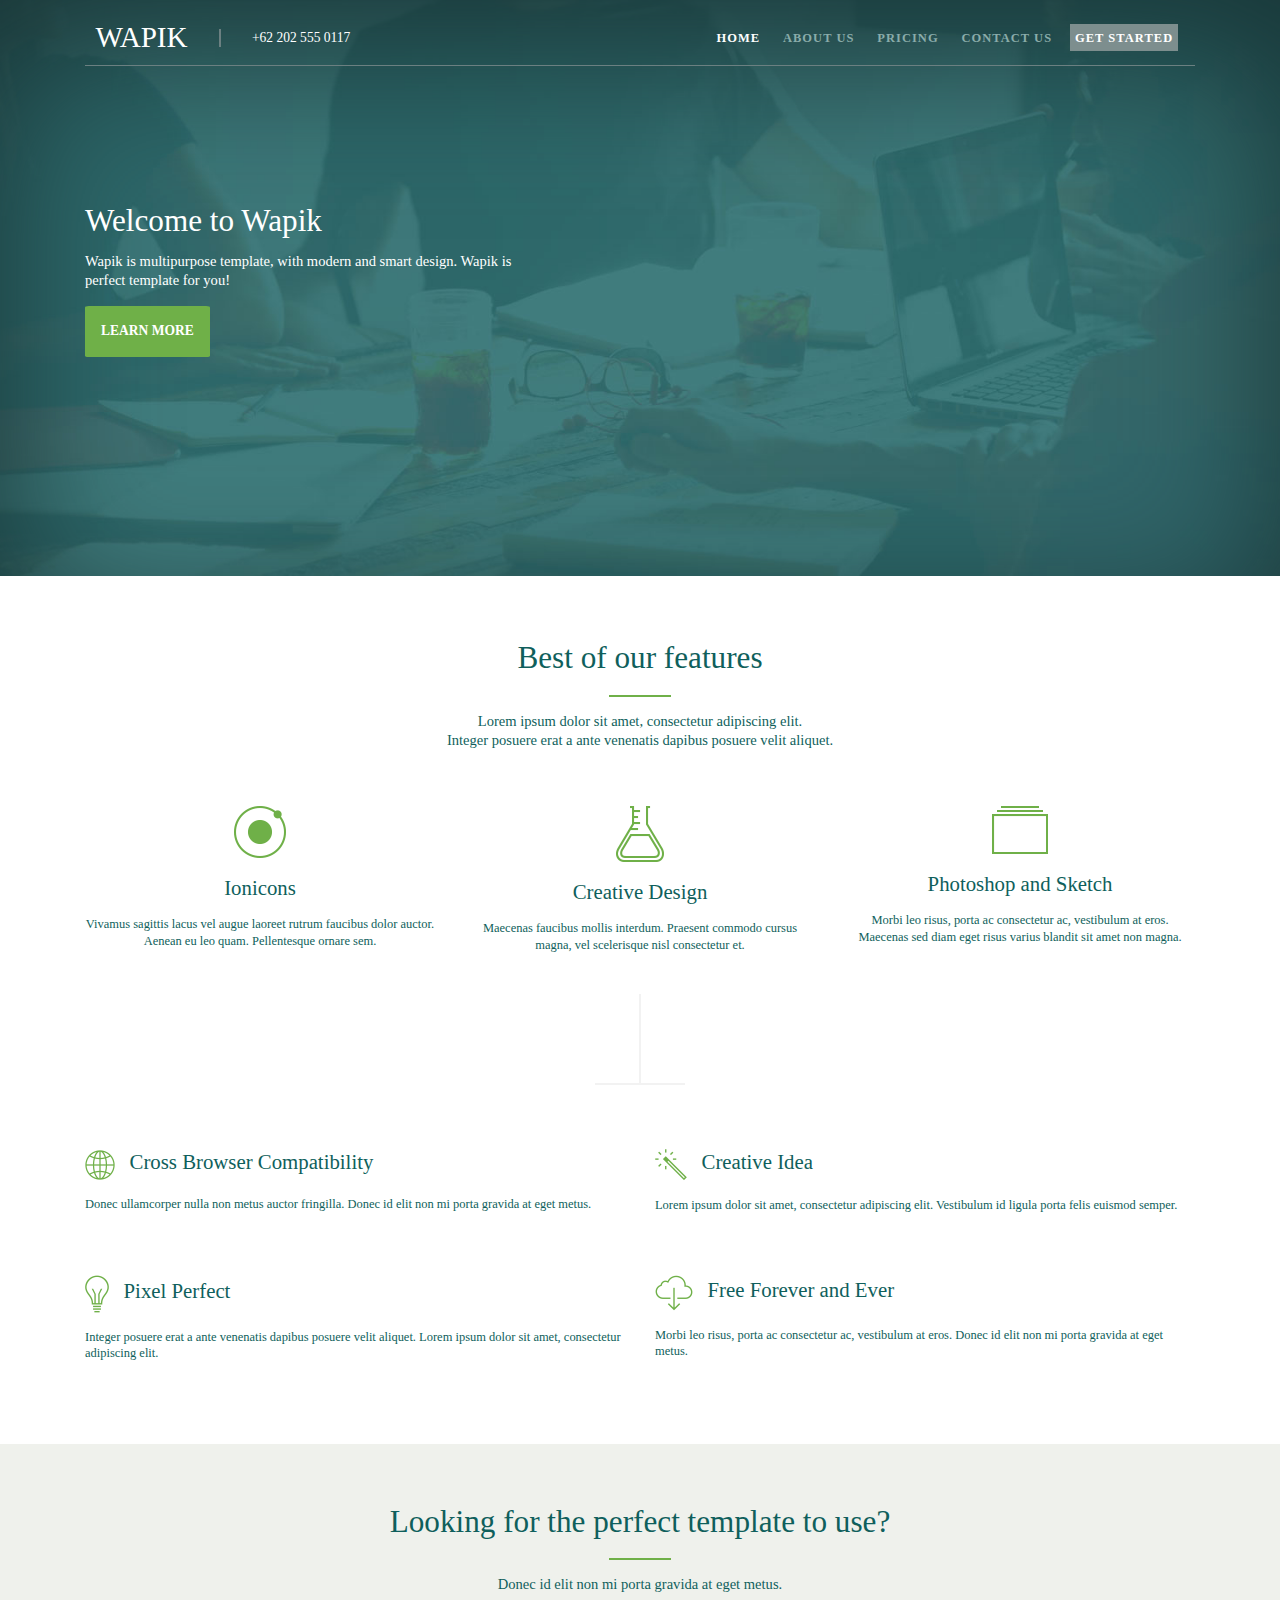
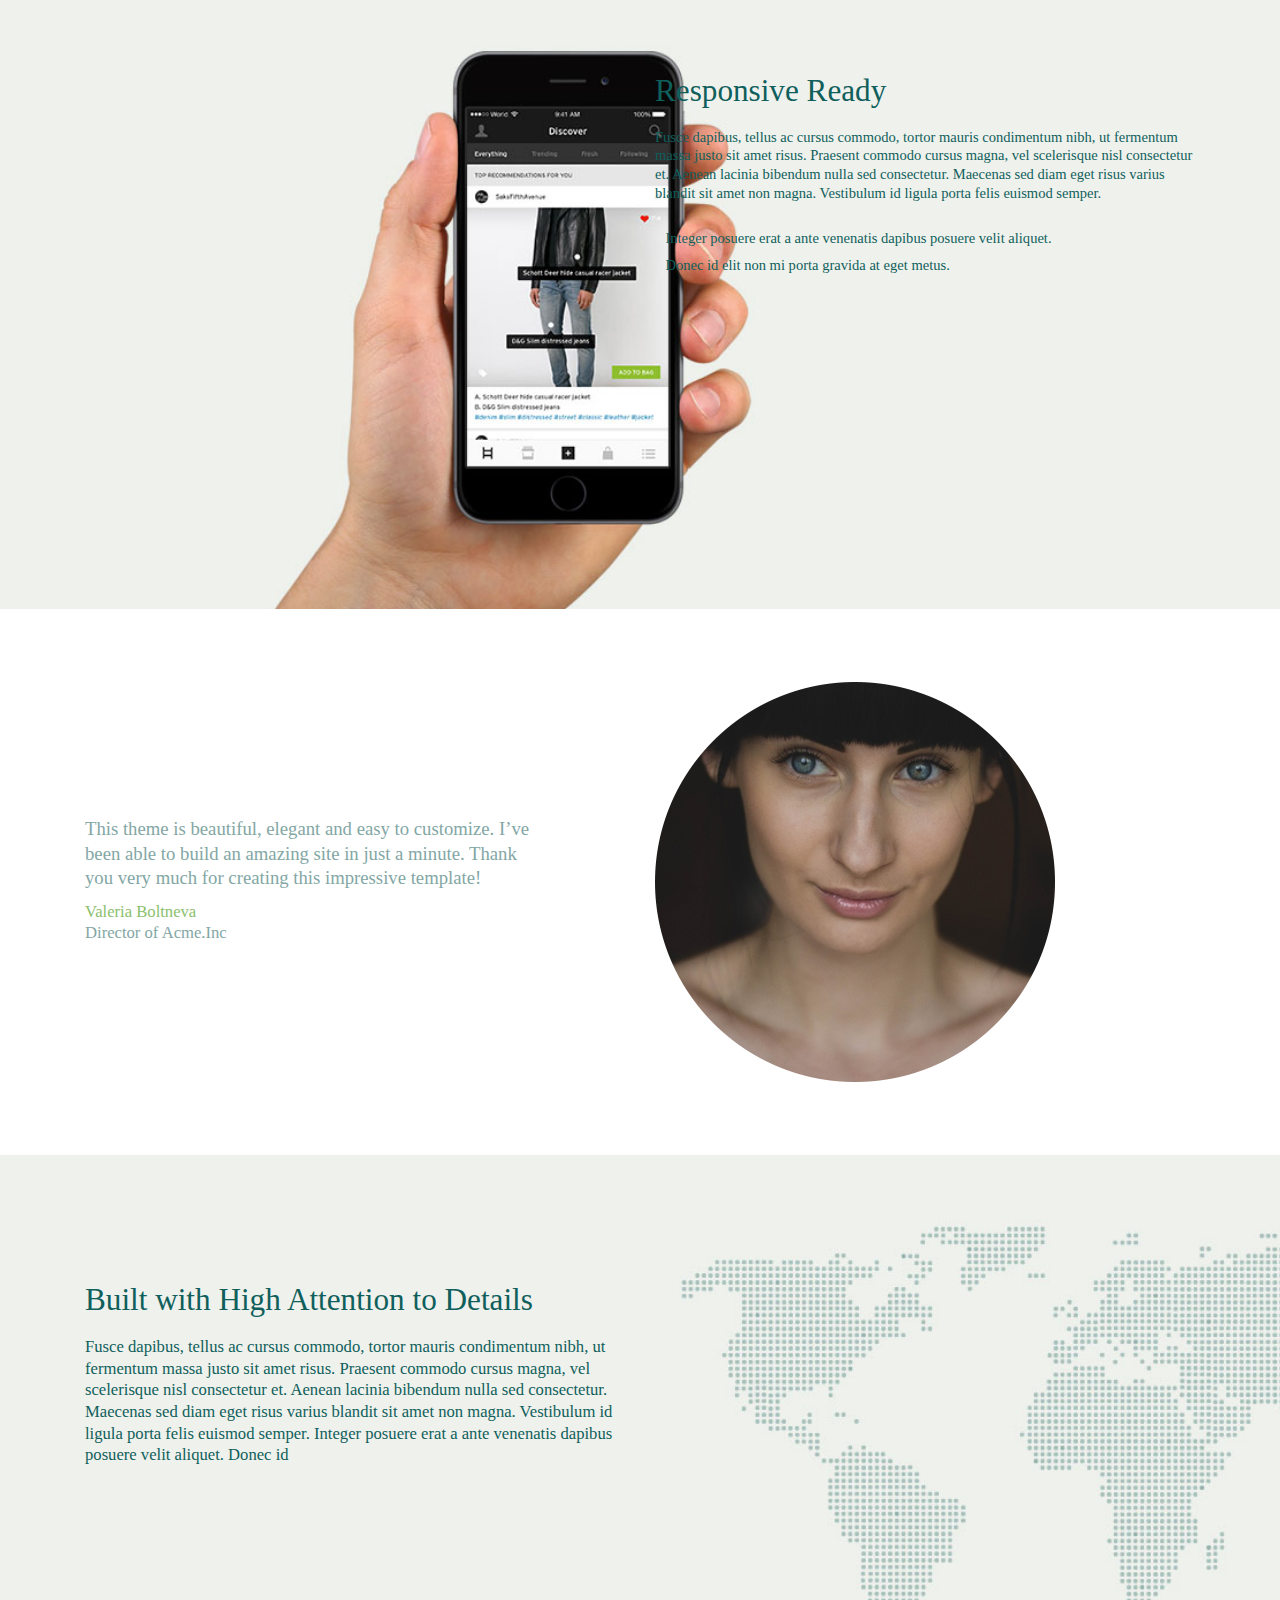
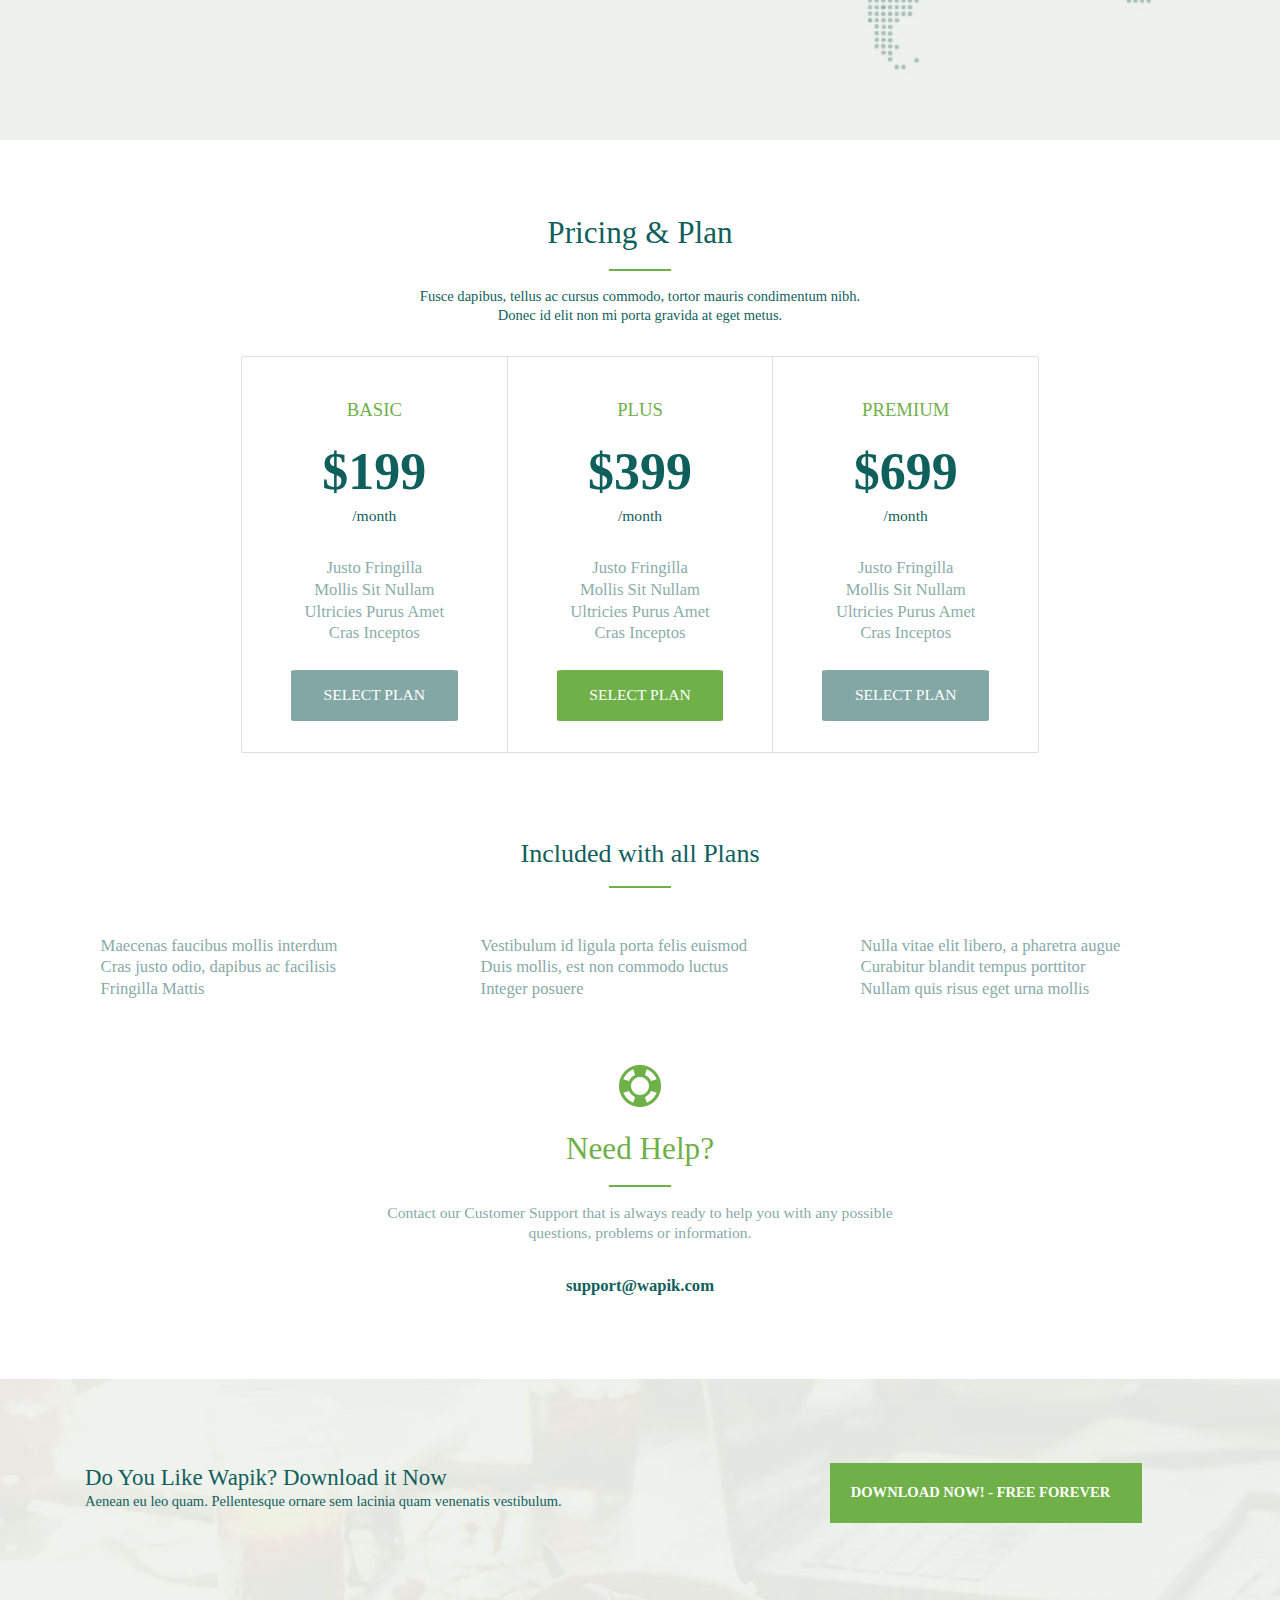
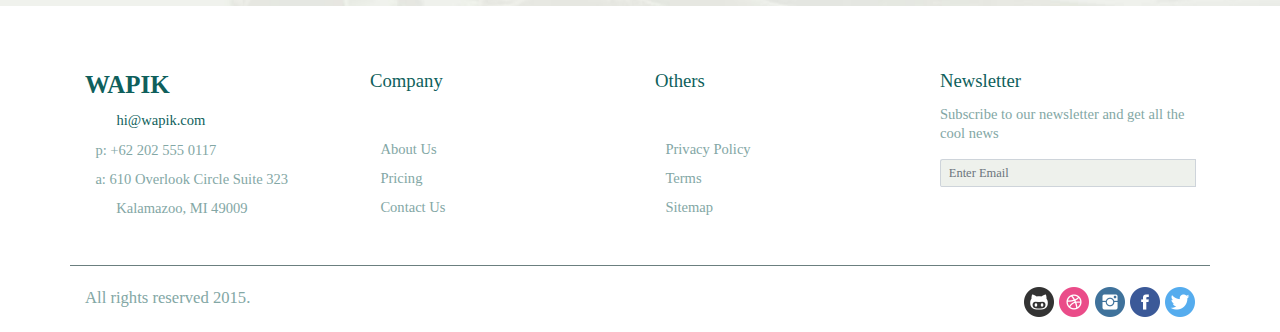
<file: resources/html/index.html>
<!DOCTYPE html>
<html lang="en">
<head>
    <meta charset="UTF-8">
    <meta name="viewport" content="width=device-width, initial-scale=1.0">
    <meta http-equiv="X-UA-Compatible" content="ie=edge">

    <!-- Font awesome icon -->
    <link rel="stylesheet" href="https://use.fontawesome.com/releases/v5.7.0/css/all.css" integrity="sha384-lZN37f5QGtY3VHgisS14W3ExzMWZxybE1SJSEsQp9S+oqd12jhcu+A56Ebc1zFSJ" crossorigin="anonymous">
    
    <!-- Bootstrap CSS -->
    <link rel="stylesheet" href="https://stackpath.bootstrapcdn.com/bootstrap/4.3.1/css/bootstrap.min.css" integrity="sha384-ggOyR0iXCbMQv3Xipma34MD+dH/1fQ784/j6cY/iJTQUOhcWr7x9JvoRxT2MZw1T" crossorigin="anonymous">

    <!-- Main CSS -->
    <link rel="stylesheet" href="../css/main.css">

    <!-- Responsive CSS -->
    <link rel="stylesheet" href="../responsive/responsive.css">

    <title>Wapik</title>
</head>
<body>
<!------------ Header Section ------------>
<section class="header-section">
    <div class="container">
        <nav class="navbar navbar-expand-lg">
            <a class="navbar-brand" href="#">WAPIK</a>
            <a class="navbar-number d-none d-lg-block" href="#"><i class="fas fa-phone nav-phone"></i>+62 202 555 0117</a>
            <button class="navbar-toggler btn btn-dark" type="button" data-toggle="collapse" data-target="#navbarText">
                <i class="fas fa-bars i-3"></i>
            </button>
            <div class="collapse navbar-collapse" id="navbarText">
                <ul class="navbar-nav ml-auto">
                    <li class="nav-item">
                        <a class="nav-link active" href="index.html">Home</a>
                    </li>
                    <li class="nav-item">
                        <a class="nav-link" href="about.html">about us</a>
                    </li>
                    <li class="nav-item">
                        <a class="nav-link" href="pricing.html">Pricing</a>
                    </li>
                    <li class="nav-item">
                        <a class="nav-link" href="contact.html">contact us</a>
                  </li>
                  <li class="nav-item">
                        <a class="nav-link get-active" href="#">get started</a>
                  </li>
                </ul>
            </div>
        </nav>
    </div>
    <div class="container">
        <div class="header-text">
            <div class="welcome">Welcome to Wapik</div>
            <div class="welcome-paragraph">
                Wapik is multipurpose template, with modern and smart design. Wapik is perfect template for you!
            </div>
            <a href="#" class="btn btn-learn">learn more</a>
        </div>
    </div>
</section>

<!------------ Feature Section ------------>
<section class="feature-section">
    <!-- Feature -->
    <div class="container">
        <div class="row text-center">
            <div class="col feature-top">
                <div class="best-header">Best of our features</div>
                <div class="best-paragraph">
                    Lorem ipsum dolor sit amet, consectetur adipiscing elit.</br>
                    Integer posuere erat a ante venenatis dapibus posuere velit aliquet.
                </div>
            </div>
        </div>
        <div class="row">
            <div class="col-lg-4 text-center">
                <div class="feature-icon">
                    <img src="../img/home/feature-1.png" alt="">
                </div>
                <div class="feature-header">Ionicons</div>
                <div class="feature-paragraph">
                    Vivamus sagittis lacus vel augue laoreet rutrum faucibus dolor auctor. Aenean eu leo quam. Pellentesque ornare sem.
                </div>
            </div>
            <div class="col-lg-4 text-center">
                <div class="feature-icon">
                    <img src="../img/home/feature-2.png" alt="">
                </div>
                <div class="feature-header">Creative Design</div>
                <div class="feature-paragraph">
                    Maecenas faucibus mollis interdum. Praesent commodo cursus magna, vel scelerisque nisl consectetur et.
                </div>
            </div>
            <div class="col-lg-4 text-center">
                <div class="feature-icon">
                    <img src="../img/home/feature-3.png" alt="">
                </div>
                <div class="feature-header">Photoshop and Sketch</div>
                <div class="feature-paragraph">
                    Morbi leo risus, porta ac consectetur ac, vestibulum at eros. Maecenas sed diam eget risus varius blandit sit amet non magna.
                </div>
            </div>
        </div>
    </div>
    <!-- traingle -->
    <div class="container">
        <div class="traingle text-center d-none d-lg-block">
            <img src="../img/home/traingle.png" alt="">
        </div>
    </div>
    <!-- Browser -->
    <div class="container d-none d-lg-block">
        <div class="row browser-first">
            <div class="col-lg-6">
                <div class="browser-icon d-inline">
                    <img src="../img/home/other-1.png" alt="">
                </div>
                <div class="browser-header d-inline">Cross Browser Compatibility</div>
                <div class="browser-paragraph">
                    Donec ullamcorper nulla non metus auctor fringilla. Donec id elit non mi porta gravida at eget metus.
                </div>
            </div>
            <div class="col-lg-6">
                <div class="browser-icon d-inline">
                    <img src="../img/home/other-2.png" alt="">
                </div>
                <div class="browser-header d-inline">Creative Idea</div>
                <div class="browser-paragraph">
                    Lorem ipsum dolor sit amet, consectetur adipiscing elit. Vestibulum id ligula porta felis euismod semper.
                </div>
            </div>
        </div>
        <div class="row browser-second">
            <div class="col-lg-6">
                <div class="browser-icon d-inline">
                    <img src="../img/home/other-3.png" alt="">
                </div>
                <div class="browser-header d-inline">Pixel Perfect</div>
                <div class="browser-paragraph">
                    Integer posuere erat a ante venenatis dapibus posuere velit aliquet. Lorem ipsum dolor sit amet, consectetur adipiscing elit.
                </div>
            </div>
            <div class="col-lg-6">
                <div class="browser-icon d-inline">
                    <img src="../img/home/other-4.png" alt="">
                </div>
                <div class="browser-header d-inline">Free Forever and Ever</div>
                <div class="browser-paragraph">
                    Morbi leo risus, porta ac consectetur ac, vestibulum at eros. Donec id elit non mi porta gravida at eget metus.
                </div>
            </div>
        </div>
    </div>
</section>

<!------------ Hand Section ------------>
<section class="hand-section d-none d-lg-block">
    <div class="container">
        <div class="row hand-top">
            <div class="col text-center">
                <div class="hand-header">Looking for the perfect template to use?</div>
                <div class="hand-paragraph">Donec id elit non mi porta gravida at eget metus.</div>
            </div>
        </div>
        <div class="row hand-side">
            <div class="col-lg-6 ml-auto">
                <div class="ready-header">Responsive Ready</div>
                <div class="ready-paragraph">
                    Fusce dapibus, tellus ac cursus commodo, tortor mauris condimentum nibh, ut fermentum massa justo sit amet risus. Praesent commodo cursus magna, vel scelerisque nisl consectetur et. Aenean lacinia bibendum nulla sed consectetur. Maecenas sed diam eget risus varius blandit sit amet non magna. Vestibulum id ligula porta felis euismod semper.
                </div>
                <div class="ready-point">
                    <i class="far fa-check-circle right-sign"></i>Integer posuere erat a ante venenatis dapibus posuere velit aliquet.</br>
                    <i class="far fa-check-circle right-sign"></i>Donec id elit non mi porta gravida at eget metus.
                </div>
            </div>
        </div>
    </div>
</section>
<!------------ Direct Section ------------>
<section class="direct-section">
    <div class="container">
        <div class="row">
            <div class="col-lg-5 member-detail">
                <div class="member-paragraph">
                    This theme is beautiful, elegant and easy to customize. I’ve been able to build an amazing site in just a minute. Thank you very much for creating this impressive template!
                </div>
                <div class="member-name">Valeria Boltneva</div>
                <div class="member-work">Director of Acme.Inc</div>
            </div>
            <div class="col-lg-6 offset-1 d-none d-lg-block">
                <img src="../img/home/theme-girl.png" alt="">
            </div>
        </div>
    </div>
</section>
<!------------ Map Section ------------>
<section class="map-section">
    <div class="container">
        <div class="row">
            <div class="col-lg-6 map-detail">
                <div class="map-header">Built with High Attention to Details</div>
                <div class="map-paragraph">
                    Fusce dapibus, tellus ac cursus commodo, tortor mauris condimentum nibh, ut fermentum massa justo sit amet risus. Praesent commodo cursus magna, vel scelerisque nisl consectetur et. Aenean lacinia bibendum nulla sed consectetur. Maecenas sed diam eget risus varius blandit sit amet non magna. Vestibulum id ligula porta felis euismod semper. Integer posuere erat a ante venenatis dapibus posuere velit aliquet. Donec id 
                </div>
            </div>
        </div>
    </div>
</section>
<!------------ Pricing Section ------------>
<section class="pricing-section">
    <div class="container">
        <div class="row">
            <div class="col text-center">
                <div class="pricing-header">Pricing & Plan</div>
                <div class="pricing-paragraph">Fusce dapibus, tellus ac cursus commodo, tortor mauris condimentum nibh.</br>
                Donec id elit non mi porta gravida at eget metus.</div>
            </div>
        </div>
        <div class="row">
            <div class="card-group price-plan mx-auto">
                <div class="card">
                    <div class="card-body">
                        <div class="card-type">Basic</div>
                        <div class="card-balance">$199</div>
                        <div class="card-time">/month</div>
                        <div class="card-text">Justo Fringilla</br>
                                Mollis Sit Nullam</br>
                                Ultricies Purus Amet</br>
                                Cras Inceptos</div>
                        <div class="card-plan mx-auto">select plan</div>
                    </div>
                </div>
                <div class="card">
                    <div class="card-body">
                        <div class="card-type">plus</div>
                        <div class="card-balance">$399</div>
                        <div class="card-time">/month</div>
                        <div class="card-text">Justo Fringilla</br>
                                Mollis Sit Nullam</br>
                                Ultricies Purus Amet</br>
                                Cras Inceptos</div>
                        <div class="card-mid-plan mx-auto">select plan</div>
                    </div>
                </div>
                <div class="card">
                    <div class="card-body">
                        <div class="card-type">premium</div>
                        <div class="card-balance">$699</div>
                        <div class="card-time">/month</div>
                        <div class="card-text">Justo Fringilla</br>
                                Mollis Sit Nullam</br>
                                Ultricies Purus Amet</br>
                                Cras Inceptos</div>
                        <div class="card-plan mx-auto">select plan</div>
                    </div>
                </div>
            </div>
        </div>
    </div>
</section>
<!------------ Include Section ------------>
<section class="include-section">
    <div class="container">
        <div class="row">
            <div class="col text-center include-header">
                    Included with all Plans
            </div>
        </div>
        <div class="row include-point">
            <div class="col-lg-4">
                <i class="far fa-check-circle include-right-sign"></i>Maecenas faucibus mollis interdum</br>
                <i class="far fa-check-circle include-right-sign"></i>Cras justo odio, dapibus ac facilisis</br>
                <i class="far fa-check-circle include-right-sign"></i>Fringilla Mattis</br>
            </div>
            <div class="col-lg-4">
                <i class="far fa-check-circle include-right-sign"></i>Vestibulum id ligula porta felis euismod</br>
                <i class="far fa-check-circle include-right-sign"></i>Duis mollis, est non commodo luctus</br>
                <i class="far fa-check-circle include-right-sign"></i>Integer posuere</br>
            </div>
            <div class="col-lg-4">
                <i class="far fa-check-circle include-right-sign"></i>Nulla vitae elit libero, a pharetra augue</br>
                <i class="far fa-check-circle include-right-sign"></i>Curabitur blandit tempus porttitor</br>
                <i class="far fa-check-circle include-right-sign"></i>Nullam quis risus eget urna mollis</br>
            </div>
        </div>
    </div>
</section>
<!------------ Help Section ------------>
<section class="help-section">
    <div class="container">
        <div class="row">
            <div class="col text-center">
                <img src="../img/home/help.png" alt="">
                <div class="need">Need Help?</div>
                <div class="include-text">
                    Contact our Customer Support that is always ready to help you with any possible</br>
                    questions, problems or information.
                </div>
                <div class="include-email">
                    support@wapik.com
                </div>
            </div>
        </div>
    </div>
</section>
<!------------ Download Section ------------>
<section class="download-section">
    <div class="container">
        <div class="row">
            <div class="col-lg-7">
                <div class="download-header">
                    Do You Like Wapik? Download it Now
                </div>
                <div class="download-text">
                    Aenean eu leo quam. Pellentesque ornare sem lacinia quam venenatis vestibulum.
                </div>
            </div>
            <div class="col-lg-4 offset-1 download d-none d-lg-block">
                    download now! - FREE forever
            </div>
        </div>
    </div>
</section>
<!------------ Downmenu Section ------------>
<section class="downmenu-section">
    <div class="container down-down">
        <div class="row">
            <div class="col-lg-3 col-md-6 drop-menu">
                <div class="menu-1">WAPIK</div>
                <ul class="nav flex-column">
                    <li class="nav-item">
                        <a class="nav-link active" href="#">@: <span class="menu-email">hi@wapik.com</span></a>
                    </li>
                    <li class="nav-item">
                        <a class="nav-link" href="#">p: +62 202 555 0117</a>
                    </li>
                    <li class="nav-item">
                        <a class="nav-link" href="#">a: 610 Overlook Circle Suite 323</a>
                    </li>
                    <li class="nav-item">
                        <a class="nav-link pl-5" href="#">Kalamazoo, MI 49009</a>
                    </li>
                </ul>
            </div>
            <div class="col-lg-3 col-md-6 drop-menu">
                <div class="menu-2">Company</div>
                <ul class="nav flex-column">
                    <li class="nav-item">
                        <a class="nav-link active" href="#">Home</a>
                    </li>
                    <li class="nav-item">
                        <a class="nav-link" href="#">About Us</a>
                    </li>
                    <li class="nav-item">
                        <a class="nav-link" href="#">Pricing</a>
                    </li>
                    <li class="nav-item">
                        <a class="nav-link" href="#">Contact Us</a>
                    </li>
                </ul>
            </div>
            <div class="col-lg-3 col-md-6 drop-menu">
                <div class="menu-3">Others</div>
                <ul class="nav flex-column">
                    <li class="nav-item">
                        <a class="nav-link active" href="#">Help & Support</a>
                    </li>
                    <li class="nav-item">
                        <a class="nav-link" href="#">Privacy Policy</a>
                    </li>
                    <li class="nav-item">
                        <a class="nav-link" href="#">Terms</a>
                    </li>
                    <li class="nav-item">
                        <a class="nav-link" href="#">Sitemap</a>
                    </li>
                </ul>
            </div>
            <div class="col-lg-3 col-md-6 drop-menu">
                <div class="menu-4">Newsletter</div>
                <div class="menu-text">Subscribe to our newsletter and get all the cool news</div>
                <div class="input-group">
                    <input type="text" class="form-control enter-email-text" id="" placeholder="Enter Email">
                    <div class="input-group-prepend">
                        <div class="input-group-text enter-email-icon"><i class="far fa-paper-plane"></i></div>
                    </div>
                </div>   
            </div>
        </div>
    </div>
</section>
<!------------ Footer Section ------------>
<section class="footer-section">
    <div class="container">
        <div class="row">
            <div class="col-6">
                <div class="footer-text">
                    All rights reserved 2015.
                </div>
            </div>
            <div class="col-6 footer-icon">
                <img src="../img/home/twitter.png" class="footer-icon" alt="">
                <img src="../img/home/facebook.png" class="footer-icon" alt="">
                <img src="../img/home/instagram.png" class="footer-icon" alt="">
                <img src="../img/home/dribble.png" class="footer-icon" alt="">
                <img src="../img/home/github.png" class="footer-icon" alt="">
            </div>
        </div>
    </div>
</section>

    


    
    <!-- Optional JavaScript -->
    <!-- jQuery first, then Popper.js, then Bootstrap JS -->
    <script src="https://code.jquery.com/jquery-3.3.1.slim.min.js" integrity="sha384-q8i/X+965DzO0rT7abK41JStQIAqVgRVzpbzo5smXKp4YfRvH+8abtTE1Pi6jizo" crossorigin="anonymous"></script>
    <script src="https://cdnjs.cloudflare.com/ajax/libs/popper.js/1.14.7/umd/popper.min.js" integrity="sha384-UO2eT0CpHqdSJQ6hJty5KVphtPhzWj9WO1clHTMGa3JDZwrnQq4sF86dIHNDz0W1" crossorigin="anonymous"></script>
    <script src="https://stackpath.bootstrapcdn.com/bootstrap/4.3.1/js/bootstrap.min.js" integrity="sha384-JjSmVgyd0p3pXB1rRibZUAYoIIy6OrQ6VrjIEaFf/nJGzIxFDsf4x0xIM+B07jRM" crossorigin="anonymous"></script>
</body>
</html>
</file>
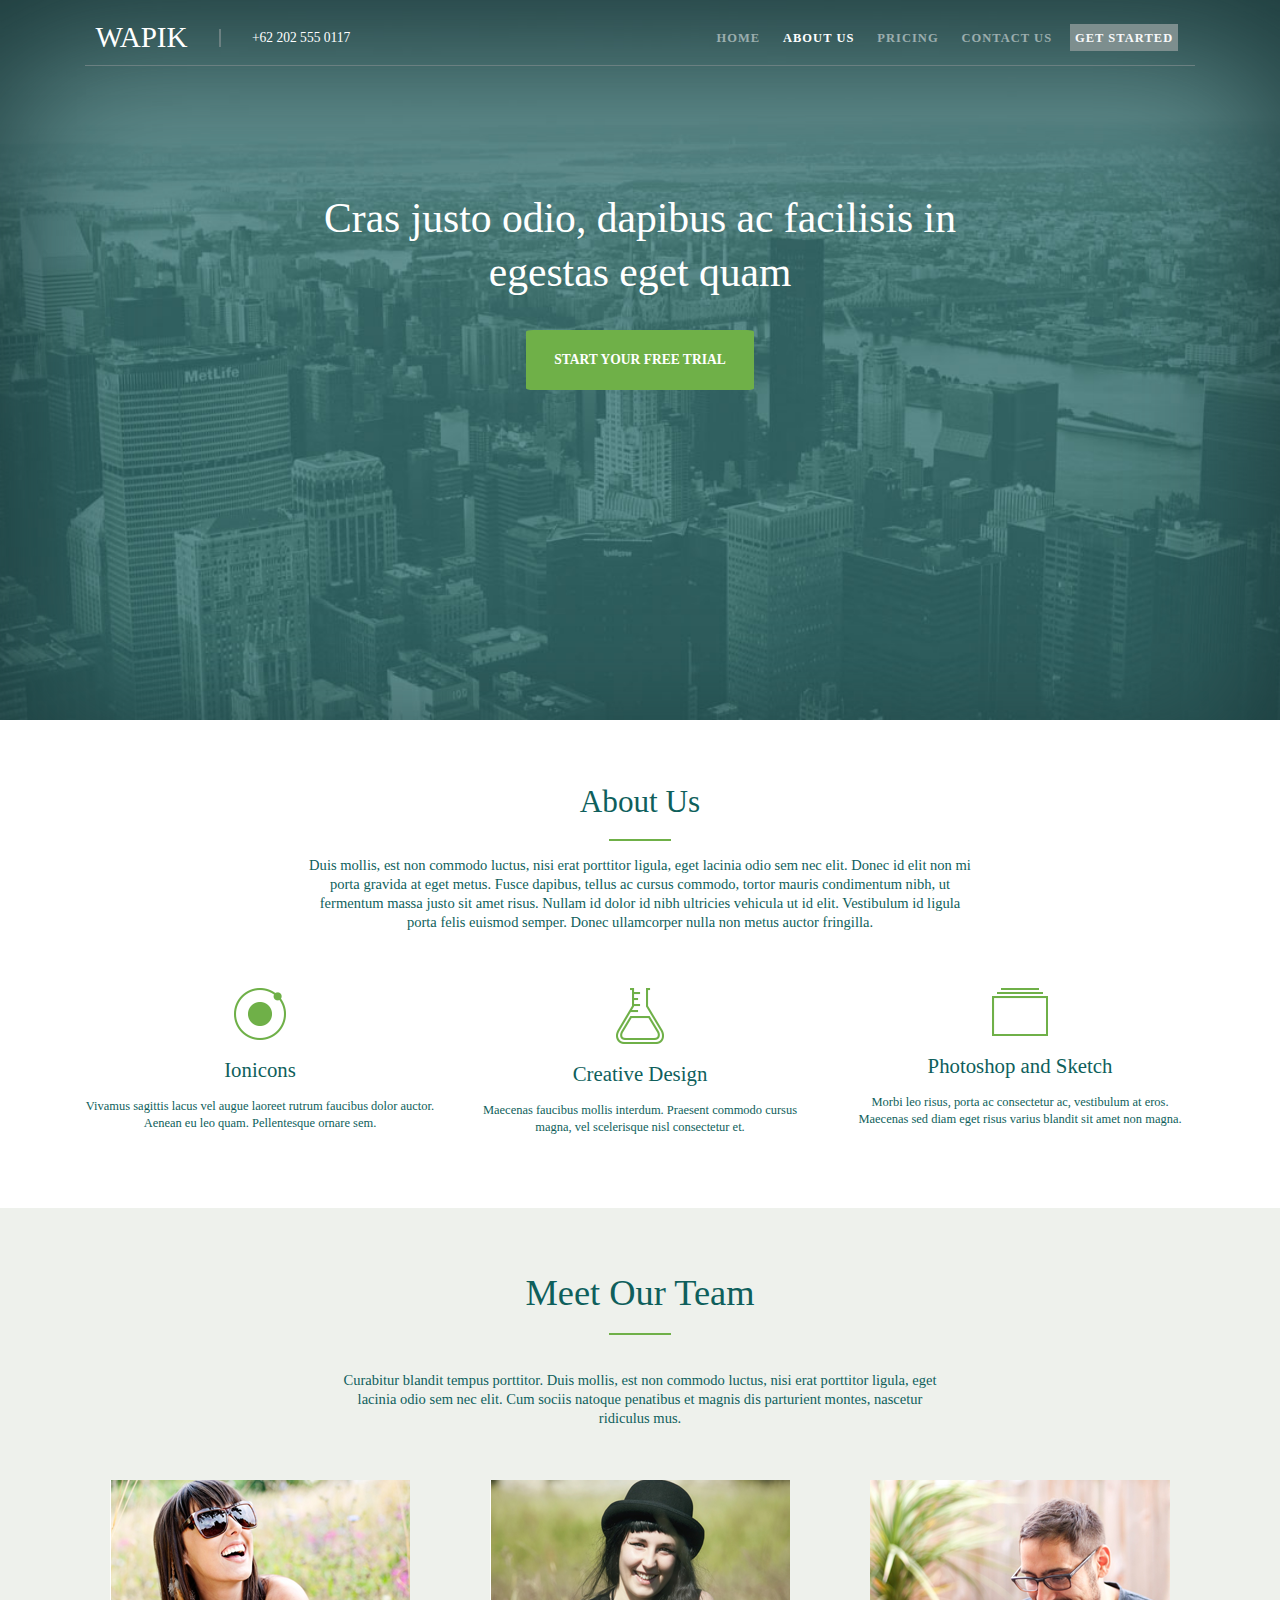
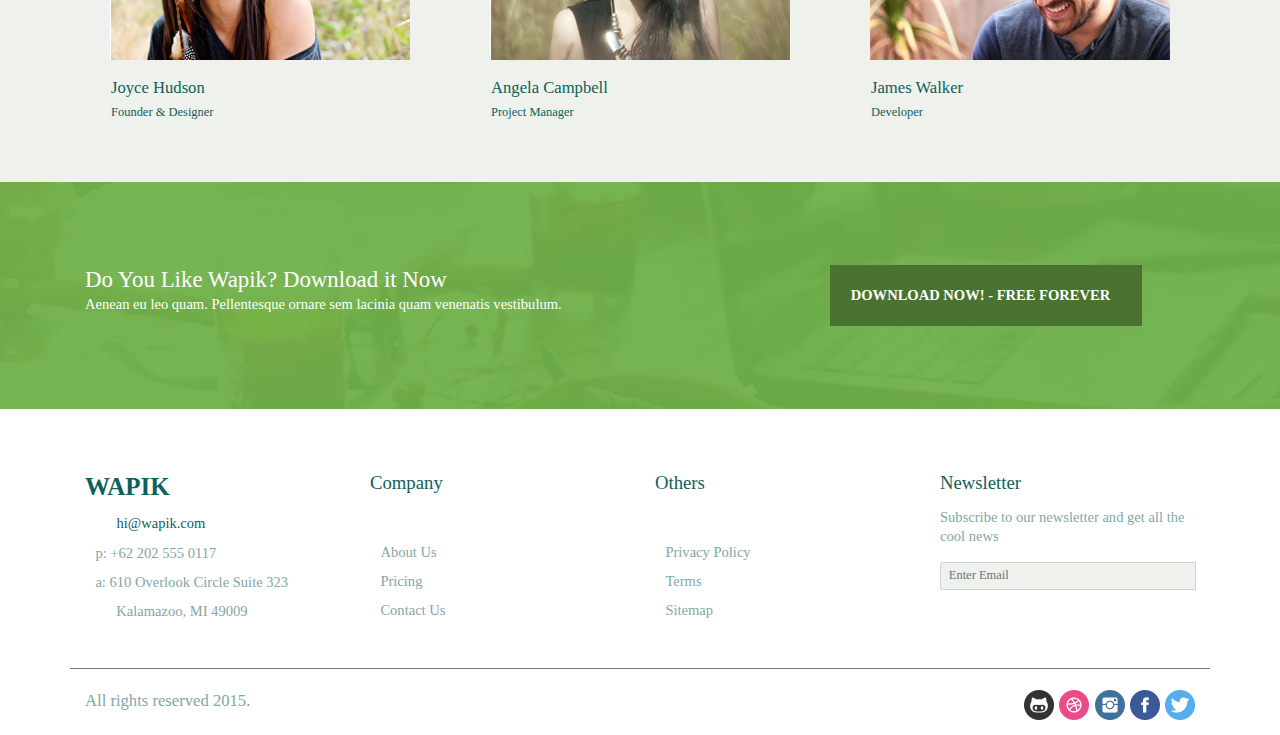
<file: resources/html/about.html>
<!DOCTYPE html>
<html lang="en">
<head>
    <meta charset="UTF-8">
    <meta name="viewport" content="width=device-width, initial-scale=1.0">
    <meta http-equiv="X-UA-Compatible" content="ie=edge">
    
    <!-- Font awesome icon -->
    <link rel="stylesheet" href="https://use.fontawesome.com/releases/v5.7.0/css/all.css" integrity="sha384-lZN37f5QGtY3VHgisS14W3ExzMWZxybE1SJSEsQp9S+oqd12jhcu+A56Ebc1zFSJ" crossorigin="anonymous">
    
    <!-- Bootstrap CSS -->
    <link rel="stylesheet" href="https://stackpath.bootstrapcdn.com/bootstrap/4.3.1/css/bootstrap.min.css" integrity="sha384-ggOyR0iXCbMQv3Xipma34MD+dH/1fQ784/j6cY/iJTQUOhcWr7x9JvoRxT2MZw1T" crossorigin="anonymous">

    <!-- Main CSS -->
    <link rel="stylesheet" href="../css/main.css">

    <!-- Responsive CSS -->
    <link rel="stylesheet" href="../responsive/responsive.css">

    <title>Wapik</title>
</head>
<body>
<!------------ Header Section ------------>
<section class="about-header-section">
    <div class="container">
        <nav class="navbar navbar-expand-lg navbar-dark">
            <a class="navbar-brand" href="#">WAPIK</a>
            <a class="navbar-number d-none d-lg-block" href="#"><i class="fas fa-phone nav-phone"></i>+62 202 555 0117</a>
            <button class="navbar-toggler btn btn-dark" type="button" data-toggle="collapse" data-target="#navbarText">
                <i class="fas fa-bars"></i>
            </button>
            <div class="collapse navbar-collapse" id="navbarText">
                <ul class="navbar-nav ml-auto">
                    <li class="nav-item">
                        <a class="nav-link" href="index.html">Home</a>
                    </li>
                    <li class="nav-item">
                        <a class="nav-link active" href="about.html">about us</a>
                    </li>
                    <li class="nav-item">
                        <a class="nav-link" href="pricing.html">Pricing</a>
                    </li>
                    <li class="nav-item">
                        <a class="nav-link" href="contact.html">contact us</a>
                  </li>
                  <li class="nav-item">
                        <a class="nav-link get-active text-light" href="#">get started</a>
                  </li>
                </ul>
            </div>
        </nav>
    </div>
    <div class="container">
        <div class="trail-text text-center">
            <div class="trail-header">
                Cras justo odio, dapibus ac facilisis in</br>
                egestas eget quam
            </div>
            <a href="#" class="btn btn-about-learn">Start Your Free Trial</a>
        </div>
    </div>
</section>
<!---------------- Feature Section ---------------->
<section class="about-detail">
    <div class="container">
        <div class="row text-center">
            <div class="col feature-top">
                <div class="best-header">About Us</div>
                <div class="best-paragraph d-none d-lg-block">
                    Duis mollis, est non commodo luctus, nisi erat porttitor ligula, eget lacinia odio sem nec elit. Donec id elit non mi</br> porta gravida at eget metus. Fusce dapibus, tellus ac cursus commodo, tortor mauris condimentum nibh, ut</br>  fermentum massa justo sit amet risus. Nullam id dolor id nibh ultricies vehicula ut id elit. Vestibulum id ligula</br>  porta felis euismod semper. Donec ullamcorper nulla non metus auctor fringilla.
                </div>
            </div>
        </div>
        <div class="row">
            <div class="col-lg-4 text-center">
                <div class="feature-icon">
                    <img src="../img/home/feature-1.png" alt="">
                </div>
                <div class="feature-header">Ionicons</div>
                <div class="feature-paragraph">
                    Vivamus sagittis lacus vel augue laoreet rutrum faucibus dolor auctor. Aenean eu leo quam. Pellentesque ornare sem.
                </div>
            </div>
            <div class="col-lg-4 text-center">
                <div class="feature-icon">
                    <img src="../img/home/feature-2.png" alt="">
                </div>
                <div class="feature-header">Creative Design</div>
                <div class="feature-paragraph">
                    Maecenas faucibus mollis interdum. Praesent commodo cursus magna, vel scelerisque nisl consectetur et.
                </div>
            </div>
            <div class="col-lg-4 text-center">
                <div class="feature-icon">
                    <img src="../img/home/feature-3.png" alt="">
                </div>
                <div class="feature-header">Photoshop and Sketch</div>
                <div class="feature-paragraph">
                    Morbi leo risus, porta ac consectetur ac, vestibulum at eros. Maecenas sed diam eget risus varius blandit sit amet non magna.
                </div>
            </div>
        </div>
    </div>
</section>
<!---------------- Meet Team Section ---------------->
<section class="meet-team">
    <div class="container">
        <div class="row text-center">
            <div class="col team-top">
                <div class="team-header">Meet Our Team</div>
                <div class="team-paragraph d-none d-lg-block">
                    Curabitur blandit tempus porttitor. Duis mollis, est non commodo luctus, nisi erat porttitor ligula, eget</br> lacinia odio sem nec elit. Cum sociis natoque penatibus et magnis dis parturient montes, nascetur</br> ridiculus mus.
                </div>
            </div>
        </div>
        <div class="row">
            <div class="col-lg-4">
                <div class="meet-team-img">
                    <img src="../img/about/member-1.png" alt="">
                </div>
                <div class="meet-team-header">Joyce Hudson</div>
                <div class="meet-team-paragraph">Founder & Designer</div>
            </div>
            <div class="col-lg-4">
                <div class="meet-team-img">
                    <img src="../img/about/member-2.png" alt="">
                </div>
                <div class="meet-team-header">Angela Campbell</div>
                <div class="meet-team-paragraph">Project Manager</div>
            </div>
            <div class="col-lg-4">
                <div class="meet-team-img">
                    <img src="../img/about/member-3.png" alt="">
                </div>
                <div class="meet-team-header">James Walker</div>
                <div class="meet-team-paragraph">Developer</div>
            </div>
        </div>
    </div>
</section>
<!------------ Download Section ------------>
<section class="about-download-section">
    <div class="container">
        <div class="row">
            <div class="col-lg-7">
                <div class="about-download-header">
                    Do You Like Wapik? Download it Now
                </div>
                <div class="about-download-text">
                    Aenean eu leo quam. Pellentesque ornare sem lacinia quam venenatis vestibulum.
                </div>
            </div>
            <div class="col-lg-4 offset-1 about-download d-none d-lg-block">
                    download now! - FREE forever
            </div>
        </div>
    </div>
</section>
<!------------ Downmenu Section ------------>
<section class="downmenu-section">
    <div class="container down-down">
        <div class="row">
            <div class="col-lg-3 col-md-6 drop-menu">
                <div class="menu-1">WAPIK</div>
                <ul class="nav flex-column">
                    <li class="nav-item">
                        <a class="nav-link active" href="#">@: <span class="menu-email">hi@wapik.com</span></a>
                    </li>
                    <li class="nav-item">
                        <a class="nav-link" href="#">p: +62 202 555 0117</a>
                    </li>
                    <li class="nav-item">
                        <a class="nav-link" href="#">a: 610 Overlook Circle Suite 323</a>
                    </li>
                    <li class="nav-item">
                        <a class="nav-link pl-5" href="#">Kalamazoo, MI 49009</a>
                    </li>
                </ul>
            </div>
            <div class="col-lg-3 col-md-6 drop-menu">
                <div class="menu-2">Company</div>
                <ul class="nav flex-column">
                    <li class="nav-item">
                        <a class="nav-link active" href="#">Home</a>
                    </li>
                    <li class="nav-item">
                        <a class="nav-link" href="#">About Us</a>
                    </li>
                    <li class="nav-item">
                        <a class="nav-link" href="#">Pricing</a>
                    </li>
                    <li class="nav-item">
                        <a class="nav-link" href="#">Contact Us</a>
                    </li>
                </ul>
            </div>
            <div class="col-lg-3 col-md-6 drop-menu">
                <div class="menu-3">Others</div>
                <ul class="nav flex-column">
                    <li class="nav-item">
                        <a class="nav-link active" href="#">Help & Support</a>
                    </li>
                    <li class="nav-item">
                        <a class="nav-link" href="#">Privacy Policy</a>
                    </li>
                    <li class="nav-item">
                        <a class="nav-link" href="#">Terms</a>
                    </li>
                    <li class="nav-item">
                        <a class="nav-link" href="#">Sitemap</a>
                    </li>
                </ul>
            </div>
            <div class="col-lg-3 col-md-6 drop-menu">
                <div class="menu-4">Newsletter</div>
                <div class="menu-text">Subscribe to our newsletter and get all the cool news</div>
                <div class="input-group">
                    <input type="text" class="form-control enter-email-text" id="" placeholder="Enter Email">
                    <div class="input-group-prepend">
                        <div class="input-group-text enter-email-icon"><i class="far fa-paper-plane"></i></div>
                    </div>
                </div>   
            </div>
        </div>
    </div>
</section>
<!------------ Footer Section ------------>
<section class="footer-section">
    <div class="container">
        <div class="row">
            <div class="col-6">
                <div class="footer-text">
                    All rights reserved 2015.
                </div>
            </div>
            <div class="col-6 footer-icon">
                <img src="../img/home/twitter.png" class="footer-icon" alt="">
                <img src="../img/home/facebook.png" class="footer-icon" alt="">
                <img src="../img/home/instagram.png" class="footer-icon" alt="">
                <img src="../img/home/dribble.png" class="footer-icon" alt="">
                <img src="../img/home/github.png" class="footer-icon" alt="">
            </div>
        </div>
    </div>
</section>
    






        
    
    <!-- Optional JavaScript -->
    <!-- jQuery first, then Popper.js, then Bootstrap JS -->
    <script src="https://code.jquery.com/jquery-3.3.1.slim.min.js" integrity="sha384-q8i/X+965DzO0rT7abK41JStQIAqVgRVzpbzo5smXKp4YfRvH+8abtTE1Pi6jizo" crossorigin="anonymous"></script>
    <script src="https://cdnjs.cloudflare.com/ajax/libs/popper.js/1.14.7/umd/popper.min.js" integrity="sha384-UO2eT0CpHqdSJQ6hJty5KVphtPhzWj9WO1clHTMGa3JDZwrnQq4sF86dIHNDz0W1" crossorigin="anonymous"></script>
    <script src="https://stackpath.bootstrapcdn.com/bootstrap/4.3.1/js/bootstrap.min.js" integrity="sha384-JjSmVgyd0p3pXB1rRibZUAYoIIy6OrQ6VrjIEaFf/nJGzIxFDsf4x0xIM+B07jRM" crossorigin="anonymous"></script>
</body>
</html>
</file>
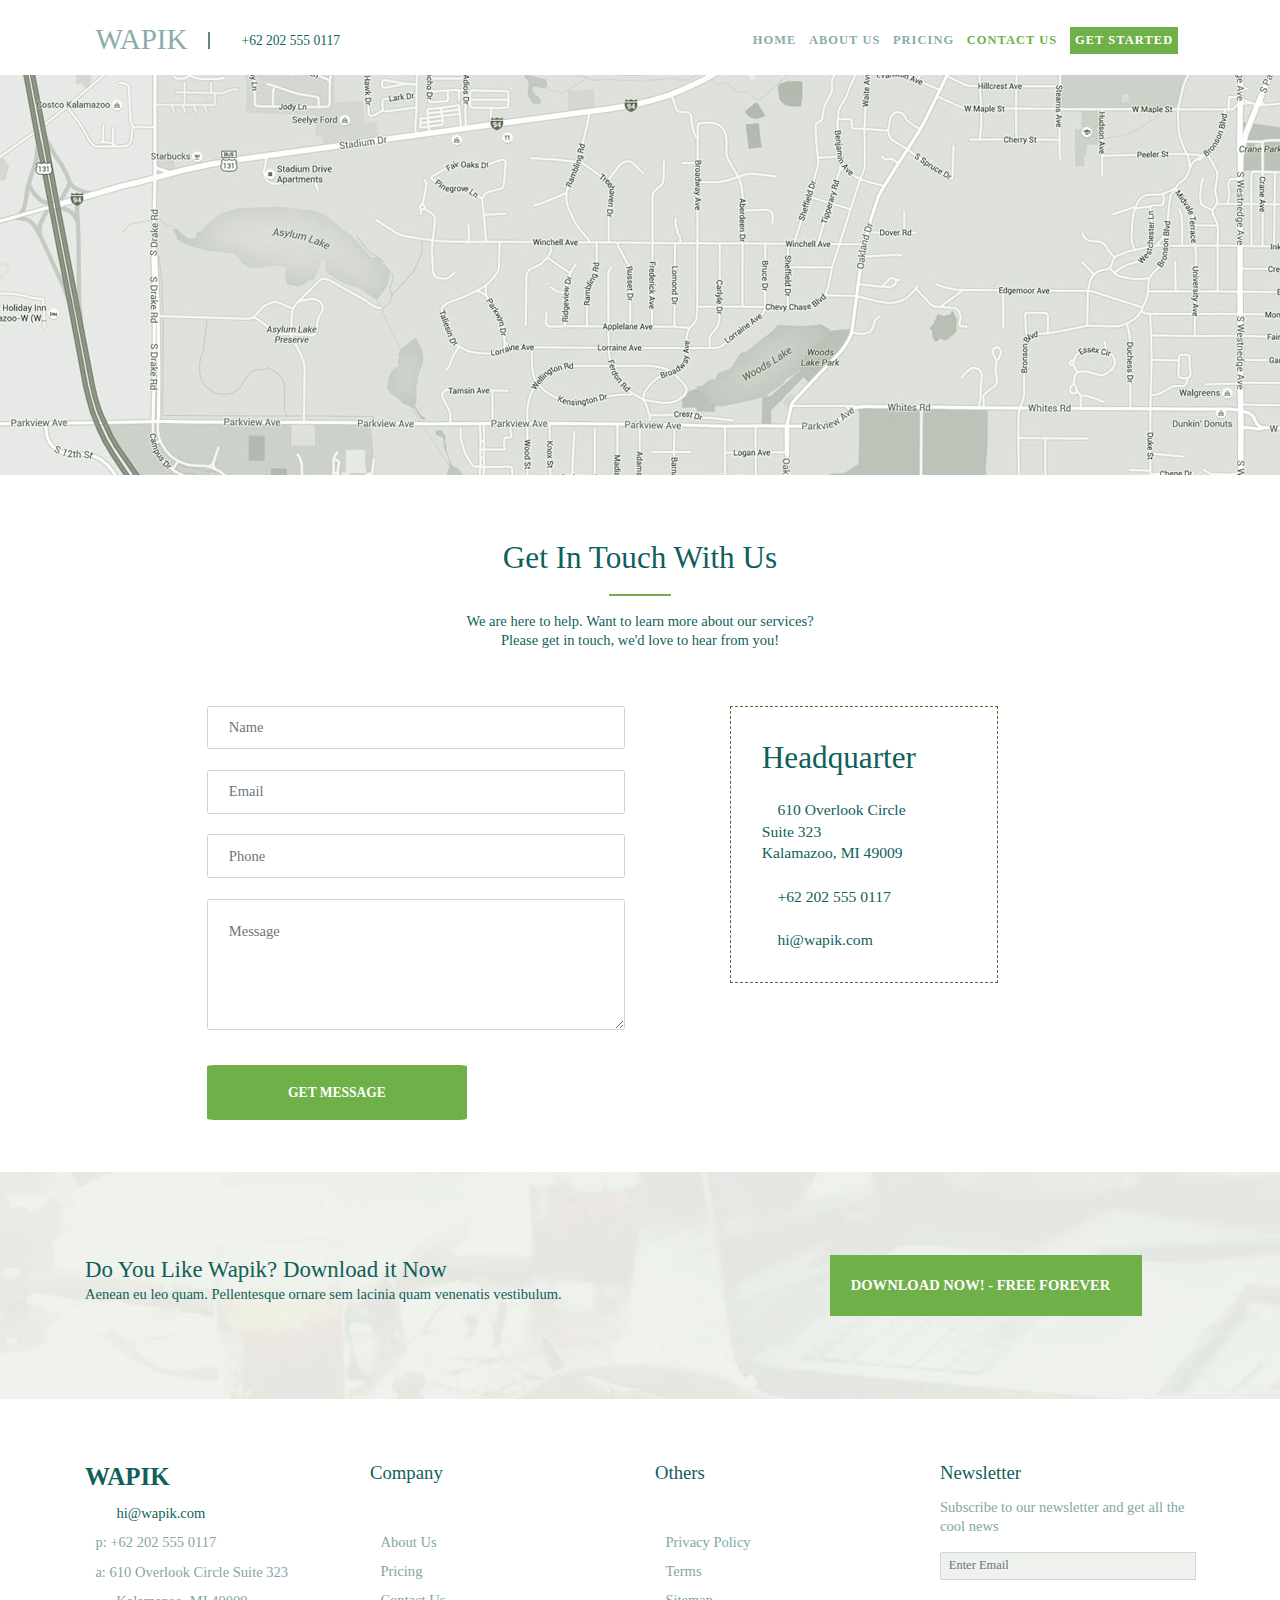
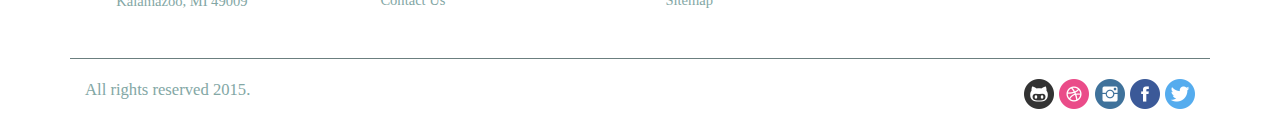
<file: resources/html/contact.html>
<!DOCTYPE html>
<html lang="en">
<head>
    <meta charset="UTF-8">
    <meta name="viewport" content="width=device-width, initial-scale=1.0">
    <meta http-equiv="X-UA-Compatible" content="ie=edge">

    <!-- Font awesome icon -->
    <link rel="stylesheet" href="https://use.fontawesome.com/releases/v5.7.0/css/all.css" integrity="sha384-lZN37f5QGtY3VHgisS14W3ExzMWZxybE1SJSEsQp9S+oqd12jhcu+A56Ebc1zFSJ" crossorigin="anonymous">
    
    <!-- Bootstrap CSS -->
    <link rel="stylesheet" href="https://stackpath.bootstrapcdn.com/bootstrap/4.3.1/css/bootstrap.min.css" integrity="sha384-ggOyR0iXCbMQv3Xipma34MD+dH/1fQ784/j6cY/iJTQUOhcWr7x9JvoRxT2MZw1T" crossorigin="anonymous">

    <!-- Main CSS -->
    <link rel="stylesheet" href="../css/main.css">

    <!-- Responsive CSS -->
    <link rel="stylesheet" href="../responsive/responsive.css">

    <title>Wapik</title>
</head>
<body>
<!------------ Header Section ------------>
<section class="contact-header">
    <div class="container">
        <nav class="navbar navbar-expand-lg contact-nav">
            <a class="contact-navbar-brand" href="#">WAPIK</a>
            <a class="contact-navbar-number d-none d-lg-block" href="#"><i class="fas fa-phone nav-phone"></i>+62 202 555 0117</a>
            <button class="navbar-toggler btn btn-light" type="button" data-toggle="collapse" data-target="#navbarText">
                <i class="fas fa-bars"></i>
            </button>
            <div class="collapse navbar-collapse" id="navbarText">
                <ul class="navbar-nav ml-auto">
                    <li class="nav-item">
                        <a class="plan-nav-link" href="index.html">Home</a>
                    </li>
                    <li class="nav-item">
                        <a class="plan-nav-link" href="about.html">about us</a>
                    </li>
                    <li class="nav-item">
                        <a class="plan-nav-link" href="pricing.html">Pricing</a>
                    </li>
                    <li class="nav-item">
                        <a class="plan-nav-link double-active" href="contact.html">contact us</a>
                  </li>
                  <li class="nav-item">
                        <a class="plan-nav-link get-start" href="#">get started</a>
                  </li>
                </ul>
            </div>
        </nav>
    </div>
</section>
<!-- Contact BG -->
<section class="contact-main-bg">
    <img src="../img/contact/contact-head-bg.jpg" alt="">
</section>
<!-- Form Section -->
<section class="form-section mx-auto">
    <div class="container">
        <div class="row text-center">
            <div class="col form-top">
                <div class="form-header">Get In Touch With Us</div>
                <div class="form-paragraph">
                    We are here to help. Want to learn more about our services?</br>
                    Please get in touch, we'd love to hear from you!
                </div>
            </div>
        </div>
        <div class="row">
            <div class="col-lg-6">
                <form class="get-contact-form">
                    <input type="text" class="form-control contact-form" placeholder="Name">
                    <input type="email" class="form-control contact-form" placeholder="Email">
                    <input type="text" class="form-control contact-form" placeholder="Phone">
                    <textarea cols="30" rows="4" class="form-control contact-form" placeholder="Message"></textarea>
                </form>
                <a href="#" class="get-form-message">get message</a>
            </div>
            <div class="col-lg-4 offset-1 d-none d-lg-block">
                <div class="side-form">
                    <div class="head-quarter">Headquarter</div>
                    <i class="fas fa-map-marker-alt side-form-icon d-inline"></i><div class="side-form-detail d-inline">610 Overlook Circle</br>
                        Suite 323</br>
                        Kalamazoo, MI 49009</div></br></br>
                    <i class="fas fa-phone side-form-icon d-inline"></i><div class="side-form-detail d-inline">+62 202 555 0117</div></br></br>
                    <i class="fas fa-envelope side-form-icon d-inline"></i><div class="side-form-detail d-inline">hi@wapik.com</div>
                </div>
            </div>
        </div>
    </div>
</section>
<!------------ Download Section ------------>
<section class="download-section">
    <div class="container">
        <div class="row">
            <div class="col-lg-7">
                <div class="download-header">
                    Do You Like Wapik? Download it Now
                </div>
                <div class="download-text">
                    Aenean eu leo quam. Pellentesque ornare sem lacinia quam venenatis vestibulum.
                </div>
            </div>
            <div class="col-lg-4 offset-1 download d-none d-lg-block">
                    download now! - FREE forever
            </div>
        </div>
    </div>
</section>
<!------------ Downmenu Section ------------>
<section class="downmenu-section">
    <div class="container down-down">
        <div class="row">
            <div class="col-lg-3 col-md-6 drop-menu">
                <div class="menu-1">WAPIK</div>
                <ul class="nav flex-column">
                    <li class="nav-item">
                        <a class="nav-link active" href="#">@: <span class="menu-email">hi@wapik.com</span></a>
                    </li>
                    <li class="nav-item">
                        <a class="nav-link" href="#">p: +62 202 555 0117</a>
                    </li>
                    <li class="nav-item">
                        <a class="nav-link" href="#">a: 610 Overlook Circle Suite 323</a>
                    </li>
                    <li class="nav-item">
                        <a class="nav-link pl-5" href="#">Kalamazoo, MI 49009</a>
                    </li>
                </ul>
            </div>
            <div class="col-lg-3 col-md-6 drop-menu">
                <div class="menu-2">Company</div>
                <ul class="nav flex-column">
                    <li class="nav-item">
                        <a class="nav-link active" href="#">Home</a>
                    </li>
                    <li class="nav-item">
                        <a class="nav-link" href="#">About Us</a>
                    </li>
                    <li class="nav-item">
                        <a class="nav-link" href="#">Pricing</a>
                    </li>
                    <li class="nav-item">
                        <a class="nav-link" href="#">Contact Us</a>
                    </li>
                </ul>
            </div>
            <div class="col-lg-3 col-md-6 drop-menu">
                <div class="menu-3">Others</div>
                <ul class="nav flex-column">
                    <li class="nav-item">
                        <a class="nav-link active" href="#">Help & Support</a>
                    </li>
                    <li class="nav-item">
                        <a class="nav-link" href="#">Privacy Policy</a>
                    </li>
                    <li class="nav-item">
                        <a class="nav-link" href="#">Terms</a>
                    </li>
                    <li class="nav-item">
                        <a class="nav-link" href="#">Sitemap</a>
                    </li>
                </ul>
            </div>
            <div class="col-lg-3 col-md-6 drop-menu">
                <div class="menu-4">Newsletter</div>
                <div class="menu-text">Subscribe to our newsletter and get all the cool news</div>
                <div class="input-group">
                    <input type="text" class="form-control enter-email-text" id="" placeholder="Enter Email">
                    <div class="input-group-prepend">
                        <div class="input-group-text enter-email-icon"><i class="far fa-paper-plane"></i></div>
                    </div>
                </div>   
            </div>
        </div>
    </div>
</section>
<!------------ Footer Section ------------>
<section class="footer-section">
    <div class="container">
        <div class="row">
            <div class="col-6">
                <div class="footer-text">
                    All rights reserved 2015.
                </div>
            </div>
            <div class="col-6 footer-icon">
                <img src="../img/home/twitter.png" class="footer-icon" alt="">
                <img src="../img/home/facebook.png" class="footer-icon" alt="">
                <img src="../img/home/instagram.png" class="footer-icon" alt="">
                <img src="../img/home/dribble.png" class="footer-icon" alt="">
                <img src="../img/home/github.png" class="footer-icon" alt="">
            </div>
        </div>
    </div>
</section>






        
    
    <!-- Optional JavaScript -->
    <!-- jQuery first, then Popper.js, then Bootstrap JS -->
    <script src="https://code.jquery.com/jquery-3.3.1.slim.min.js" integrity="sha384-q8i/X+965DzO0rT7abK41JStQIAqVgRVzpbzo5smXKp4YfRvH+8abtTE1Pi6jizo" crossorigin="anonymous"></script>
    <script src="https://cdnjs.cloudflare.com/ajax/libs/popper.js/1.14.7/umd/popper.min.js" integrity="sha384-UO2eT0CpHqdSJQ6hJty5KVphtPhzWj9WO1clHTMGa3JDZwrnQq4sF86dIHNDz0W1" crossorigin="anonymous"></script>
    <script src="https://stackpath.bootstrapcdn.com/bootstrap/4.3.1/js/bootstrap.min.js" integrity="sha384-JjSmVgyd0p3pXB1rRibZUAYoIIy6OrQ6VrjIEaFf/nJGzIxFDsf4x0xIM+B07jRM" crossorigin="anonymous"></script>
</body>
</html>
</file>
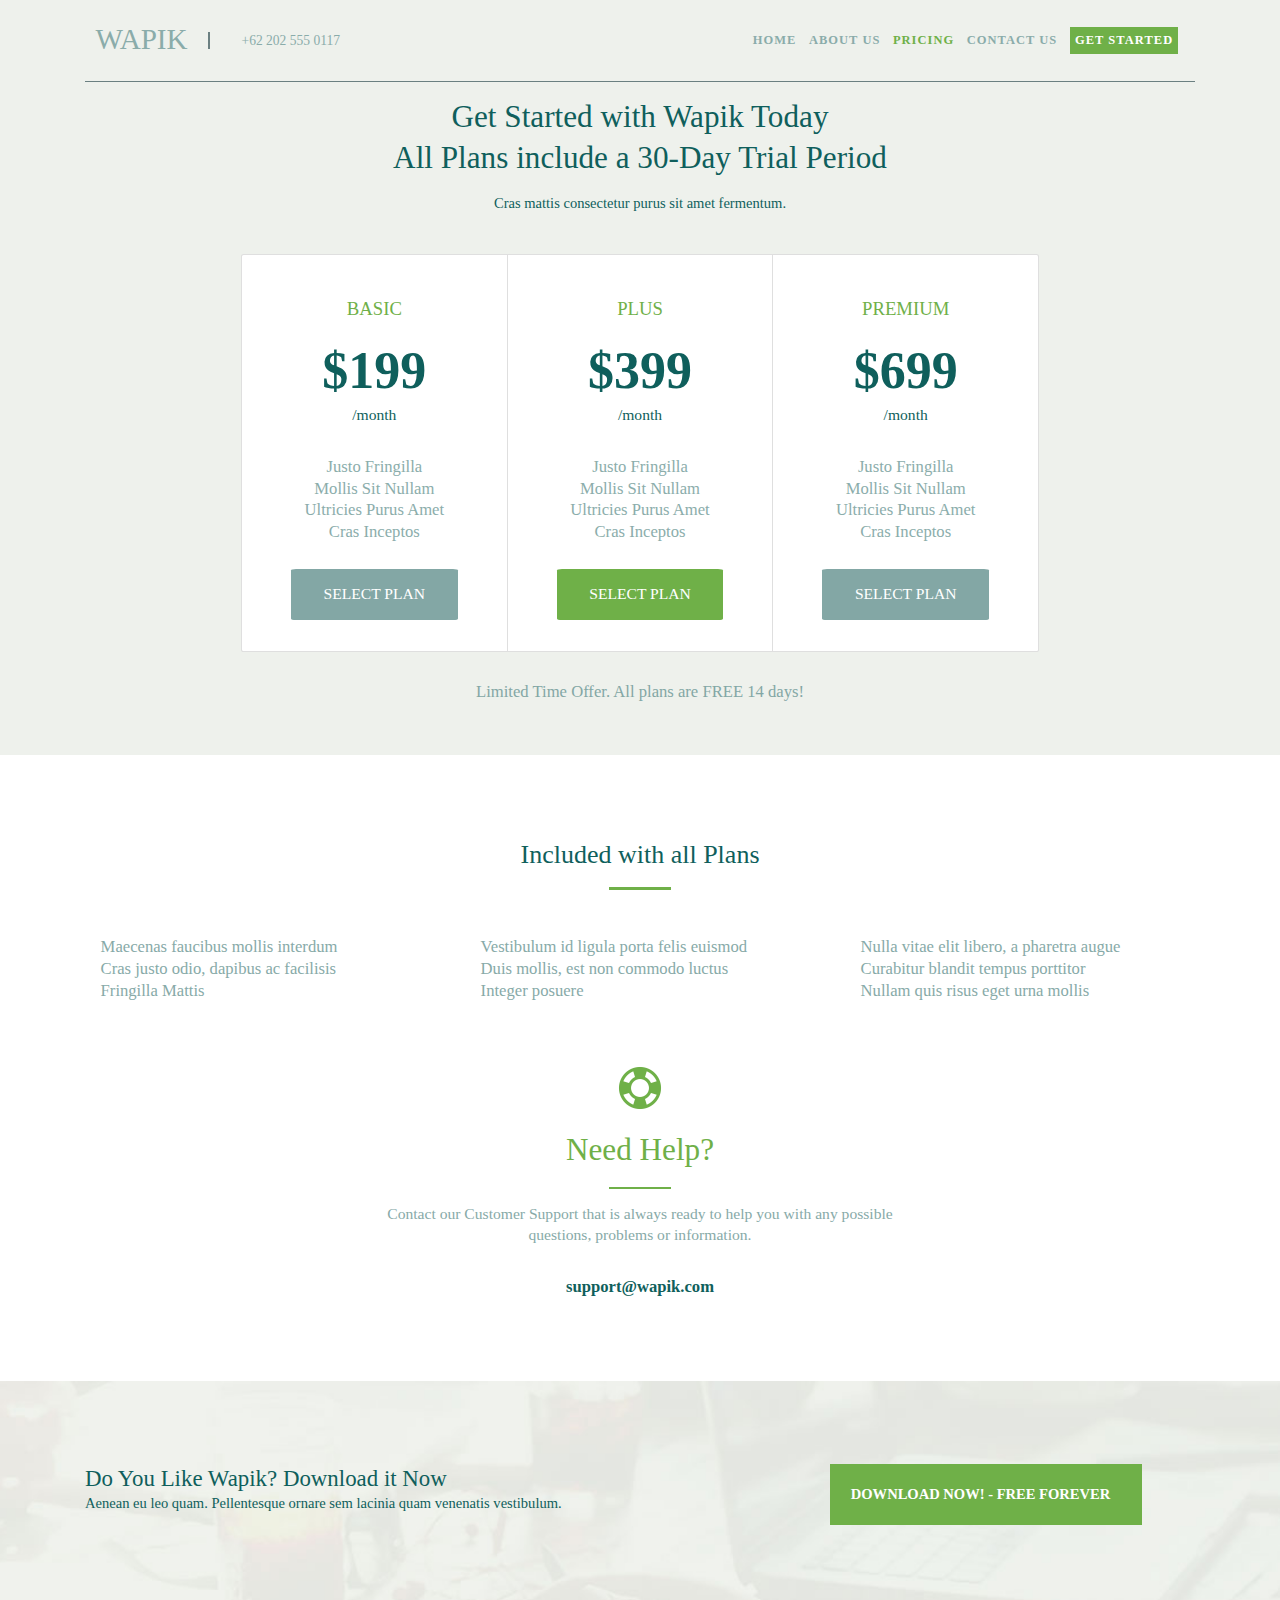
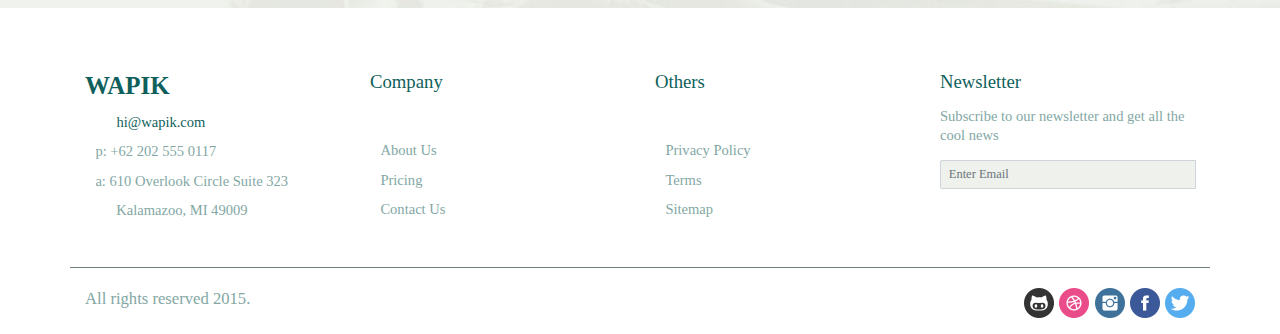
<file: resources/html/pricing.html>
<!DOCTYPE html>
<html lang="en">
<head>
    <meta charset="UTF-8">
    <meta name="viewport" content="width=device-width, initial-scale=1.0">
    <meta http-equiv="X-UA-Compatible" content="ie=edge">

    <!-- Font awesome icon -->
    <link rel="stylesheet" href="https://use.fontawesome.com/releases/v5.7.0/css/all.css" integrity="sha384-lZN37f5QGtY3VHgisS14W3ExzMWZxybE1SJSEsQp9S+oqd12jhcu+A56Ebc1zFSJ" crossorigin="anonymous">
    
    <!-- Bootstrap CSS -->
    <link rel="stylesheet" href="https://stackpath.bootstrapcdn.com/bootstrap/4.3.1/css/bootstrap.min.css" integrity="sha384-ggOyR0iXCbMQv3Xipma34MD+dH/1fQ784/j6cY/iJTQUOhcWr7x9JvoRxT2MZw1T" crossorigin="anonymous">

    <!-- Main CSS -->
    <link rel="stylesheet" href="../css/main.css">

    <!-- Responsive CSS -->
    <link rel="stylesheet" href="../responsive/responsive.css">

    <title>Wapik</title>
</head>
<body>
<!------------ Header Section ------------>
<section class="pricing-plan-header">
    <div class="container">
        <nav class="navbar navbar-expand-lg price-nav">
            <a class="pricing-navbar-brand" href="#">WAPIK</a>
            <a class="pricing-navbar-number d-none d-lg-block" href="#"><i class="fas fa-phone nav-phone"></i>+62 202 555 0117</a>
            <button class="navbar-toggler btn btn-light" type="button" data-toggle="collapse" data-target="#navbarText">
                <i class="fas fa-bars"></i>
            </button>
            <div class="collapse navbar-collapse" id="navbarText">
                <ul class="navbar-nav ml-auto">
                    <li class="nav-item">
                        <a class="plan-nav-link" href="index.html">Home</a>
                    </li>
                    <li class="nav-item">
                        <a class="plan-nav-link" href="about.html">about us</a>
                    </li>
                    <li class="nav-item">
                        <a class="plan-nav-link double-active" href="pricing.html">Pricing</a>
                    </li>
                    <li class="nav-item">
                        <a class="plan-nav-link" href="contact.html">contact us</a>
                  </li>
                  <li class="nav-item">
                        <a class="plan-nav-link get-start" href="#">get started</a>
                  </li>
                </ul>
            </div>
        </nav>
    </div>
</section>
<!------------ Pricing & Plan Section ------------>
<section class="pricing-plan-section">
    <div class="container">
        <div class="row">
            <div class="col text-center">
                <div class="pricing-plan-header">Get Started with Wapik Today</br> All Plans include a 30-Day Trial Period</div>
                <div class="pricing-plan-paragraph">Cras mattis consectetur purus sit amet fermentum.</div>
            </div>
        </div>
        <div class="row">
            <div class="card-group price-plan mx-auto">
                <div class="card">
                    <div class="card-body">
                        <div class="card-type">Basic</div>
                        <div class="card-balance">$199</div>
                        <div class="card-time">/month</div>
                        <div class="card-text">Justo Fringilla</br>
                                Mollis Sit Nullam</br>
                                Ultricies Purus Amet</br>
                                Cras Inceptos</div>
                        <div class="card-plan mx-auto">select plan</div>
                    </div>
                </div>
                <div class="card">
                    <div class="card-body">
                        <div class="card-type">plus</div>
                        <div class="card-balance">$399</div>
                        <div class="card-time">/month</div>
                        <div class="card-text">Justo Fringilla</br>
                                Mollis Sit Nullam</br>
                                Ultricies Purus Amet</br>
                                Cras Inceptos</div>
                        <div class="card-mid-plan mx-auto">select plan</div>
                    </div>
                </div>
                <div class="card">
                    <div class="card-body">
                        <div class="card-type">premium</div>
                        <div class="card-balance">$699</div>
                        <div class="card-time">/month</div>
                        <div class="card-text">Justo Fringilla</br>
                                Mollis Sit Nullam</br>
                                Ultricies Purus Amet</br>
                                Cras Inceptos</div>
                        <div class="card-plan mx-auto">select plan</div>
                    </div>
                </div>
            </div>
        </div>
        <div class="limited">
            Limited Time Offer. All plans are FREE 14 days!
        </div>
    </div>
</section>
<!------------ Include Section ------------>
<section class="include-section">
    <div class="container">
        <div class="row">
            <div class="col text-center include-header">
                    Included with all Plans
            </div>
        </div>
        <div class="row include-point">
            <div class="col-lg-4">
                <i class="far fa-check-circle include-right-sign"></i>Maecenas faucibus mollis interdum</br>
                <i class="far fa-check-circle include-right-sign"></i>Cras justo odio, dapibus ac facilisis</br>
                <i class="far fa-check-circle include-right-sign"></i>Fringilla Mattis</br>
            </div>
            <div class="col-lg-4">
                <i class="far fa-check-circle include-right-sign"></i>Vestibulum id ligula porta felis euismod</br>
                <i class="far fa-check-circle include-right-sign"></i>Duis mollis, est non commodo luctus</br>
                <i class="far fa-check-circle include-right-sign"></i>Integer posuere</br>
            </div>
            <div class="col-lg-4">
                <i class="far fa-check-circle include-right-sign"></i>Nulla vitae elit libero, a pharetra augue</br>
                <i class="far fa-check-circle include-right-sign"></i>Curabitur blandit tempus porttitor</br>
                <i class="far fa-check-circle include-right-sign"></i>Nullam quis risus eget urna mollis</br>
            </div>
        </div>
    </div>
</section>
<!------------ Help Section ------------>
<section class="help-section">
    <div class="container">
        <div class="row">
            <div class="col text-center">
                <img src="../img/home/help.png" alt="">
                <div class="need">Need Help?</div>
                <div class="include-text">
                    Contact our Customer Support that is always ready to help you with any possible</br>
                    questions, problems or information.
                </div>
                <div class="include-email">
                    support@wapik.com
                </div>
            </div>
        </div>
    </div>
</section>
<!------------ Download Section ------------>
<section class="download-section">
    <div class="container">
        <div class="row">
            <div class="col-lg-7">
                <div class="download-header">
                    Do You Like Wapik? Download it Now
                </div>
                <div class="download-text">
                    Aenean eu leo quam. Pellentesque ornare sem lacinia quam venenatis vestibulum.
                </div>
            </div>
            <div class="col-lg-4 offset-1 download d-none d-lg-block">
                    download now! - FREE forever
            </div>
        </div>
    </div>
</section>
<!------------ Downmenu Section ------------>
<section class="downmenu-section">
    <div class="container down-down">
        <div class="row">
            <div class="col-lg-3 col-md-6 drop-menu">
                <div class="menu-1">WAPIK</div>
                <ul class="nav flex-column">
                    <li class="nav-item">
                        <a class="nav-link active" href="#">@: <span class="menu-email">hi@wapik.com</span></a>
                    </li>
                    <li class="nav-item">
                        <a class="nav-link" href="#">p: +62 202 555 0117</a>
                    </li>
                    <li class="nav-item">
                        <a class="nav-link" href="#">a: 610 Overlook Circle Suite 323</a>
                    </li>
                    <li class="nav-item">
                        <a class="nav-link pl-5" href="#">Kalamazoo, MI 49009</a>
                    </li>
                </ul>
            </div>
            <div class="col-lg-3 col-md-6 drop-menu">
                <div class="menu-2">Company</div>
                <ul class="nav flex-column">
                    <li class="nav-item">
                        <a class="nav-link active" href="#">Home</a>
                    </li>
                    <li class="nav-item">
                        <a class="nav-link" href="#">About Us</a>
                    </li>
                    <li class="nav-item">
                        <a class="nav-link" href="#">Pricing</a>
                    </li>
                    <li class="nav-item">
                        <a class="nav-link" href="#">Contact Us</a>
                    </li>
                </ul>
            </div>
            <div class="col-lg-3 col-md-6 drop-menu">
                <div class="menu-3">Others</div>
                <ul class="nav flex-column">
                    <li class="nav-item">
                        <a class="nav-link active" href="#">Help & Support</a>
                    </li>
                    <li class="nav-item">
                        <a class="nav-link" href="#">Privacy Policy</a>
                    </li>
                    <li class="nav-item">
                        <a class="nav-link" href="#">Terms</a>
                    </li>
                    <li class="nav-item">
                        <a class="nav-link" href="#">Sitemap</a>
                    </li>
                </ul>
            </div>
            <div class="col-lg-3 col-md-6 drop-menu">
                <div class="menu-4">Newsletter</div>
                <div class="menu-text">Subscribe to our newsletter and get all the cool news</div>
                <div class="input-group">
                    <input type="text" class="form-control enter-email-text" id="" placeholder="Enter Email">
                    <div class="input-group-prepend">
                        <div class="input-group-text enter-email-icon"><i class="far fa-paper-plane"></i></div>
                    </div>
                </div>   
            </div>
        </div>
    </div>
</section>
<!------------ Footer Section ------------>
<section class="footer-section">
    <div class="container">
        <div class="row">
            <div class="col-6">
                <div class="footer-text">
                    All rights reserved 2015.
                </div>
            </div>
            <div class="col-6 footer-icon">
                <img src="../img/home/twitter.png" class="footer-icon" alt="">
                <img src="../img/home/facebook.png" class="footer-icon" alt="">
                <img src="../img/home/instagram.png" class="footer-icon" alt="">
                <img src="../img/home/dribble.png" class="footer-icon" alt="">
                <img src="../img/home/github.png" class="footer-icon" alt="">
            </div>
        </div>
    </div>
</section>


    




        
    
    <!-- Optional JavaScript -->
    <!-- jQuery first, then Popper.js, then Bootstrap JS -->
    <script src="https://code.jquery.com/jquery-3.3.1.slim.min.js" integrity="sha384-q8i/X+965DzO0rT7abK41JStQIAqVgRVzpbzo5smXKp4YfRvH+8abtTE1Pi6jizo" crossorigin="anonymous"></script>
    <script src="https://cdnjs.cloudflare.com/ajax/libs/popper.js/1.14.7/umd/popper.min.js" integrity="sha384-UO2eT0CpHqdSJQ6hJty5KVphtPhzWj9WO1clHTMGa3JDZwrnQq4sF86dIHNDz0W1" crossorigin="anonymous"></script>
    <script src="https://stackpath.bootstrapcdn.com/bootstrap/4.3.1/js/bootstrap.min.js" integrity="sha384-JjSmVgyd0p3pXB1rRibZUAYoIIy6OrQ6VrjIEaFf/nJGzIxFDsf4x0xIM+B07jRM" crossorigin="anonymous"></script>
</body>
</html>
</file>
<file: resources/css/main.css>
/* ==================== */
/* Basic Setup */
/* ==================== */

*{
    margin: 0;
    padding: 0;
    box-sizing: border-box;
}
html{
    font-size: 65%;
    scroll-behavior: smooth;
}
body{
    font-family: fantasy;
    text-rendering: optimizeLegibility;
    line-height: 1.3;
    font-size: 1.6rem;
}

/* =================HOME==HOME==HOME==HOME==HOME================= */

/* ==================== */
/* Header Section */
/* ==================== */

/* Navigation */

.header-section{
    background-image: url(../img/home/home-head-bg.jpg);
    background-size: cover;
    background-position: center;
    height: 45vmax;
    padding-top: 1rem;
    box-shadow: 0rem 5rem 15rem #183536 inset;
}
nav{
    border-bottom: .1rem solid #6b8081;
}
.navbar-brand{
    color: #fff;
    font-size: 2.8rem;
    padding-right: 2rem;
}
.navbar-brand:hover{
    color: #fff;
    text-decoration: none;
}
.navbar-number{
    color: #fff;
    font-size: 1.3rem;
    border-left: .2rem solid #6b8081;
    padding-left: 2rem;
}
.navbar-number:hover{
    color: #fff;
    text-decoration: none;
}
.nav-phone{
    padding-right: 1rem;
}
nav ul{
	list-style-type:none;
}
nav ul li{
    padding: .6rem;
}
nav ul li a{
	text-decoration:none;
	display:block;
    text-transform: uppercase;
    font-size: 1.2rem;
    font-weight: bold;
    letter-spacing: .1rem;
}
nav ul li a:hover{
    color: #fff;
}
.get-active{
    background-color: #7d8e8e;
    color: #fff;
    padding: .5rem;
}
.start-active{
    background-color: #7d8e8e;
    color: #fff;
    padding: .5rem;
}

.active{
    color: #fff;
}

/* Header Text */

.header-text{
    width: 40%;
    padding-top: 13rem;
}
.welcome{
    color: #fff;
    font-size: 3rem;
    padding-bottom: 1rem;
}
.welcome-paragraph{
    color: #fff;
    font-size: 1.4rem;
    padding-bottom: 1.5rem;
}
.btn-learn{
    color:#fff;
    font-size: 1.3rem;
    background-color:#6fb048;
    padding: 1.4rem;
    text-transform: uppercase;
    width: 12rem;
    text-align: center;
    border-radius: 3%;
    font-weight: bold;
}


/* ==================== */
/* Feature Section */
/* ==================== */

/* Feature Top */

.feature-section{
    color: #0f5f5c;
    padding-bottom: 5rem;
}
.feature-top{
    padding-top: 6rem;
    padding-bottom: 5.4rem;
}
.best-header{
    font-size: 3rem;
}
.best-header::after{
    content: '';
    background:#6fb048;
    display: block;
    height: .2rem;
    width: 6rem;
    margin: 1.5rem auto; 
}
.best-paragraph{
    font-size: 1.4rem;
}
.feature-header{
    font-size: 2rem;
    padding-top: 1.5rem;
    padding-bottom: 1.5rem;
}
.feature-paragraph{
    font-size: 1.2rem;
}

/* Traingle */

.traingle{
    padding-top: 4rem;
    padding-bottom: 6rem;
}

/* Browser */

.browser-header{
    font-size: 2rem;
    padding-left: 1rem;
}
.browser-paragraph{
    font-size: 1.2rem;
    padding-top: 1.5rem;
    padding-bottom: 3rem;
}
.browser-first{
    padding-bottom: 3rem;
}

/* ==================== */
/* Hand Section */
/* ==================== */

/* Hand Top */

.hand-section{
    background-image: url(../img/home/hand-bg.jpg);
    background-size: cover;
    height: 85vh;
    color: #0f5f5c;
    padding-bottom: 10rem;
}
.hand-top{
    padding-top: 4rem;
    padding-bottom: 5.4rem;
}
.hand-header{
    font-size: 3rem;
    padding-top: 1.5rem;
}
.hand-header::after{
    content: '';
    background:#6fb048;
    display: block;
    height: .2rem;
    width: 6rem;
    margin: 1.5rem auto; 
}
.hand-paragraph{
    font-size: 1.4rem;
}
.ready-header{
    font-size: 3rem;
    padding-top: 2rem;
    padding-bottom: 1.5rem;
}
.ready-paragraph{
    font-size: 1.4rem;
    padding-bottom: 1.8rem;
}
.ready-point{
    font-size: 1.4rem;
}
.right-sign{
    font-size: 2rem;
    padding-right: 1rem;
    padding-bottom: 1rem;
}

/* ==================== */
/* Direct Section */
/* ==================== */

.direct-section{
    padding-top: 7rem;
    padding-bottom: 7rem;
}
.member-detail{
    padding-top: 13rem;
}
.member-paragraph{
    font-size: 1.8rem;
    color: #83a7a5;
    padding-bottom: 1rem;
    text-align: initial;
}
.member-name{
    font-size: 1.6rem;
    color: #8cc06d;
}
.member-work{
    font-size: 1.6rem;
    color: #83a7a5;
}

/* ==================== */
/* Map Section */
/* ==================== */

.map-section{
    background-image: url(../img/home/section-map-bg.jpg);
    background-size: cover;
    background-position: center;
    height: 65vh;
    color: #0f5f5c;
}
.map-detail{
    padding-top: 12rem;
}
.map-header{
    font-size: 3rem;
    padding-bottom: 1.5rem;
}
.map-paragraph{
    font-size: 1.6rem;
    text-align: initial;
}

/* ==================== */
/* Pricing Section */
/* ==================== */

.pricing-header{
    font-size: 3rem;
    padding-top: 7rem;
    color: #0f5f5c;
}
.pricing-header::after{
    content: '';
    background:#6fb048;
    display: block;
    height: .2rem;
    width: 6rem;
    margin: 1.5rem auto; 
}
.pricing-paragraph{
    font-size: 1.4rem;
    padding-bottom: 3rem;
    color: #0f5f5c;
}
.price-plan{
    width: 70%;
    text-align: center;
}
.card-type{
    text-transform: uppercase;
    padding-top: 1rem;   
    padding-bottom: 1.5rem;   
    font-size: 1.8rem;
    color: #6fb048;
}
.card-balance{
    font-size: 5rem;
    color: #0f5f5c;
    font-weight: bold;
}
.card-time{
    font-size: 1.5rem;
    color: #0f5f5c;
}
.card-text{
    padding-top: 3rem;
    padding-bottom: 2.5rem;
    color: #8badab;
    font-size: 1.6rem;
}
.card-body{
    padding: 3rem;
}
.card-plan{
    text-transform: uppercase;
    font-size: 1.5rem;
    color:#fff;
    background-color:#83a7a5;
    padding: 1.5rem;
    width: 16rem;
    border-radius: 3%;
}
.card-mid-plan{
    text-transform: uppercase;
    font-size: 1.5rem;
    color:#fff;
    background-color:#6fb048;
    padding: 1.5rem;
    width: 16rem;
    border-radius: 3%;
}

/* ==================== */
/* Include Section */
/* ==================== */

.include-section{
    padding-top: 8rem;   
    padding-bottom: 4rem;  
}
.include-header{
    font-size: 2.5rem;
    padding-bottom: 3rem;
    color: #0f5f5c;
}
.include-header::after{
    content: '';
    background:#6fb048;
    display: block;
    height: .2rem;
    width: 6rem;
    margin: 1.5rem auto; 
}
.include-right-sign{
    color: #87aaa8;
    padding-right: 1.5rem;
    padding-bottom: 1rem;
}
.include-point{
    color: #87aaa8;
    padding-bottom: 2.2rem;
}

/* ==================== */
/* Help Section */
/* ==================== */

.help-section{
    padding-bottom: 8rem;  
}
.need{
    font-size: 3rem;
    padding-top: 2rem;    
    color: #6fb048;
}
.need::after{
    content: '';
    background:#6fb048;
    display: block;
    height: .2rem;
    width: 6rem;
    margin: 1.5rem auto; 
}
.include-text{
    color: #87aaa8;
    font-size: 1.5rem;
    padding-bottom: 3rem;
}
.include-email{
    color: #0f5f5c;
    font-weight: bold;
}

/* ==================== */
/* Download Section */
/* ==================== */

.download-section{
    background-image: url(../img/home/download-bg.jpg);
    background-size: cover;
    background-position: center;
    padding-top: 8rem;   
    padding-bottom: 8rem;  
}
.download-header{
    color: #0f5f5c;
    font-size: 2.2rem;
}
.download-text{
    color: #0f5f5c;
    font-size: 1.4rem;
}
.download{
    text-transform: uppercase;
    font-size: 1.4rem;
    background-color: #6fb048;
    padding: 2rem;
    color: #fff;
    font-weight: bold;
    max-width: 30rem;
}

/* ==================== */
/* Downmenu Section */
/* ==================== */

.downmenu-section{
    padding-top: 6rem;   
    padding-bottom: 2rem;
    color: #83a7a5;  
}
ul li{
    text-decoration: none;
}
ul li a{
    color: #83a7a5; 
    font-size: 1.4rem;
}
ul li a:hover{
    color: #0f5f5c; 
}
.menu-1{
    color: #0f5f5c; 
    font-size: 2.4rem;
    padding-bottom: .5rem;
    font-weight: bold;
}
.menu-email{
    color: #0f5f5c;
}
.menu-2{
    color: #0f5f5c; 
    font-size: 1.8rem;
    padding-bottom: 1.2rem;
}
.menu-3{
    color: #0f5f5c; 
    font-size: 1.8rem;
    padding-bottom: 1.2rem;
}
.menu-4{
    color: #0f5f5c; 
    font-size: 1.8rem;
    padding-bottom: 1.2rem;
}
.flex-column{

}
.menu-text{
    font-size: 1.4rem;
    padding-bottom: 1.5rem;
}
.down-down{
    padding-bottom: 4rem;
    border-bottom: .1rem solid #6b7f7f;
}

/* ==================== */
/* Footer Section */
/* ==================== */

.footer-section{
    padding-bottom: 1.5rem;
}
.footer-icon{
    padding-left: .5rem;
}
.footer-text{
    font-size: 1.6rem;
    color: #83a7a5; 
    float: left;
}
.footer-icon{
    float: right;
}
.enter-email-text{
    background-color: #eef1ec;
    color: #0f5f5c;
    border-right: none;
    font-size: 1.2rem;
}
.enter-email-icon{
    background-color: #eef1ec;
    color: #6fb048;
    border-left: none;
    font-size: 1.3rem;
}

/* =========== ABOUT US == ABOUT US == ABOUT US == ABOUT US == ABOUT US =========== */

/* ==================== */
/* Header Section */
/* ==================== */

/* Navigation */

.about-header-section{
    background-image: url(../img/about/about-head-bg.jpg);
    background-size: cover;
    background-position: center;
    height: 80vh;
    padding-top: 1rem;
    box-shadow: 0rem 5rem 15rem #183536 inset;
}
.trail-header{
    text-align: center;
    font-size: 4rem;
    color: #fff;
    padding-top: 12rem;
    padding-bottom: 3rem;
}
.btn-about-learn{
    color:#fff;
    font-size: 1.3rem;
    background-color:#6fb048;
    padding: 1.8rem;
    text-transform: uppercase;
    width: 22rem;
    text-align: center;
    border-radius: 3%;
    font-weight: bold;
    display: inline-block;
}

/* About Detail */

.about-detail{
    color: #0f5f5c;
    padding-bottom: 7rem;
}

/* Meet Team Section */

.meet-team{
    background-color: #eef1ec;
    padding-top: 6rem;
    padding-bottom: 6rem;
}
.team-header{
    text-align: center;
    font-size: 3.5rem;
    color: #0f5f5c;
    padding-bottom: 2rem;
}
.team-header::after{
    content: '';
    background:#6fb048;
    display: block;
    height: .2rem;
    width: 6rem;
    margin: 1.5rem auto; 
}
.team-paragraph{
    font-size: 1.4rem;
    color: #0f5f5c;
    padding-bottom: 5rem;
    text-align: center;
}
.meet-team-img{
    text-align: center;
}
.meet-team-header{
    color: #0f5f5c;
    font-size: 1.6rem;
    padding-left: 2.5rem;
    padding-top: 1.6rem;
}
.meet-team-paragraph{
    color: #0f5f5c;
    font-size: 1.2rem;
    padding-left: 2.5rem;
    padding-top: .5rem;
}

/* About Download Section */

.about-download-section{
    background-image: url(../img/about/about-download-bg.jpg);
    background-size: cover;
    background-position: center;
    padding-top: 8rem;   
    padding-bottom: 8rem;
}
.about-download-header{
    color: #fff;
    font-size: 2.2rem;
}
.about-download-text{
    color: #fff;
    font-size: 1.4rem;
}
.about-download{
    text-transform: uppercase;
    font-size: 1.4rem;
    background-color: #49732f;
    padding: 2rem;
    color: #fff;
    font-weight: bold;
    max-width: 30rem;
}

/* =========== PRICING & PLAN == PRICING & PLAN == PRICING & PLAN == PRICING & PLAN == PRICING & PLAN =========== */

/* ==================== */
/* Header Section */
/* ==================== */

/* Navigation */

.pricing-plan-header{
    background-color: #eef1ec;
}
nav ul li a{
    color: #8aacaa;
    padding-top: .5rem;
}
.pricing-navbar-brand{
    color: #8aacaa;
    font-size: 2.8rem;
    padding-right: 2rem;
}
.pricing-navbar-brand:hover{
    color: #0f5f5c;
    text-decoration: none;
}
.pricing-navbar-number{
    color: #8aacaa;
    font-size: 1.3rem;
    border-left: .2rem solid #6b8081;
    padding-left: 2rem;
}
.pricing-navbar-number:hover{
    color: #0f5f5c;
    text-decoration: none;
}
.plan-nav-link:hover{
    color: #10a39c;
    text-decoration: none;
}
.double-active{
    color: #6fb048;
}
.get-start{
    background-color: #6fb048;
    padding: .5rem;
    color: #fff;
}
.get-start:hover{
    color: #fff;
}

/* Pricing & Plan */

.price-nav{
    padding-bottom: 2rem;
}
.pricing-plan-section{
    background-color: #eef1ec;
}
.pricing-plan-header{
    font-size: 3rem;
    padding-top: 1.5rem;
    color:#0f5f5c;
}
.pricing-plan-paragraph{
    font-size: 1.4rem;
    padding-top: 1.5rem;
    padding-bottom: 4rem;
    color:#0f5f5c;
}
.limited{
    color: #83a7a5;
    text-align: center;
    padding-top: 2.8rem;
    padding-bottom: 5rem;
}

/* =========== CONTACT US == CONTACT US == CONTACT US == CONTACT US == CONTACT US =========== */

/* ==================== */
/* Header Section */
/* ==================== */

/* Navigation */

.contact-header{
    background-color: #fff;
    padding-top: 1.5rem;
    padding-bottom: 1rem;
}
.contact-navbar-brand{
    color: #8aacaa;
    font-size: 2.8rem;
    padding-right: 2rem;
}
.contact-navbar-brand:hover{
    color: #0f5f5c;
    text-decoration: none;
}
.contact-navbar-number{
    color: #0f5f5c;
    font-size: 1.3rem;
    border-left: .2rem solid #6b8081;
    padding-left: 2rem;
}
.contact-navbar-number:hover{
    color: #0f5f5c;
    text-decoration: none;
}
.contact-nav{
    border-bottom: none;
}

/* From Section */

.form-section{
    width: 70%;
    color: #0f5f5c;
    padding-bottom: 5rem;
}
.form-top{
    padding-top: 6rem;
    padding-bottom: 5.4rem;
}
.form-header{
    font-size: 3rem;
}
.form-header::after{
    content: '';
    background:#6fb048;
    display: block;
    height: .2rem;
    width: 6rem;
    margin: 1.5rem auto; 
}
.form-paragraph{
    font-size: 1.4rem;
}
.contact-form{
    color: #0f5f5c;
    padding: 2rem;
    font-size: 1.4rem;
    margin-bottom: 2rem;
}
/* Main Form */
.get-form-message{
    color:#fff;
    font-size: 1.3rem;
    background-color:#6fb048;
    padding: 1.8rem;
    text-transform: uppercase;
    width: 25rem;
    display: inline-block;
    text-align: center;
    border-radius: 3%;
    font-weight: bold;
    text-decoration: none;
}
.get-form-message:hover{
    text-decoration: none;
}
.get-contact-form{
    padding-bottom: 1.4rem;
}
/* Side Form */
.side-form{
    padding: 3rem;
    border: .1rem dashed #49732f;
}
.head-quarter{
    font-size: 3rem;
    padding-bottom: 2rem;
}
.side-form-icon{
    padding-right: 1.5rem;
    color: #6fb048;
}
.side-form-detail{
    font-size: 1.5rem;
}
</file>
<file: resources/responsive/responsive.css>
/* ==================== */
/* ========HOME======== */
/* ==================== */

@media (min-width: 575.98px) and (max-width: 991.98px){

    /* Header Section */

    .header-text{
        width: 100%;
        text-align: center;
    }
    .btn-learn{
        font-size: 1.2rem;
        padding: 1rem;
    }

    /* Feature Section */

    .feature-paragraph{
        padding-bottom: 4rem;
    }
    .feature-section{
        padding-bottom: 0;
    }
    
    /* Hand Section */

    .hand-section{
        padding-top: 0;
        padding-bottom: 0;
    }
        
    /* Direct Section */

    .member-detail{
        padding-top: 0rem;
    }
        
    /* Pricing Section */

    .card-type{
        font-size: 1.3rem;
    }
    .card-balance{
        font-size: 3rem;
    }
    .card-plan{
        font-size: 1rem;
        padding: 1rem;
        width: 10rem;
    }
    .card-mid-plan {
        font-size: 1rem;
        padding: 1rem;
        width: 10rem;
    }
    .card-time{
        font-size: 1.2rem;
    }
    .card-text{
        font-size: 1.4rem;
    }
        
    /* Download Section */

    .download-header{
        text-align: center;
    }
    .download-text{
        text-align: center;
    }
        
    /* Downmenu Section */

    .drop-menu{
        padding-bottom: 3rem;
    }
    .down-down{
        padding-bottom: 0rem;
    }
        
    /* Footer Section */

    .footer-text{
        float: left;
    }
    .footer-icon{
        float: right;
    }
    .footer-section{
        padding-bottom: 1.2rem;
    }
}
@media (min-width: 850px) and (max-width: 950px){
	.header-section{
		height: 55vmax;
	}
}
@media (min-width: 576px) and (max-width: 849px){
	.header-section{
		height: 70vmax;
	}
}
@media (min-width: 350px) and (max-width: 575px){
	.header-section{
		height: 85vmax;
	}
}

/* ==================== */
/* ========ABOUT US======== */
/* ==================== */

@media (min-width: 575.98px) and (max-width: 991.98px){
    /* Meet Team */
    .meet-team{
        text-align: center;
    }
    .meet-team-paragraph{
        padding-bottom: 3rem;
    }
    /* About Download */
    .about-download-section{
        text-align: center;
    }
}

/* ==================== */
/* ========PRICING & PLAN======== */
/* ==================== */
</file>
